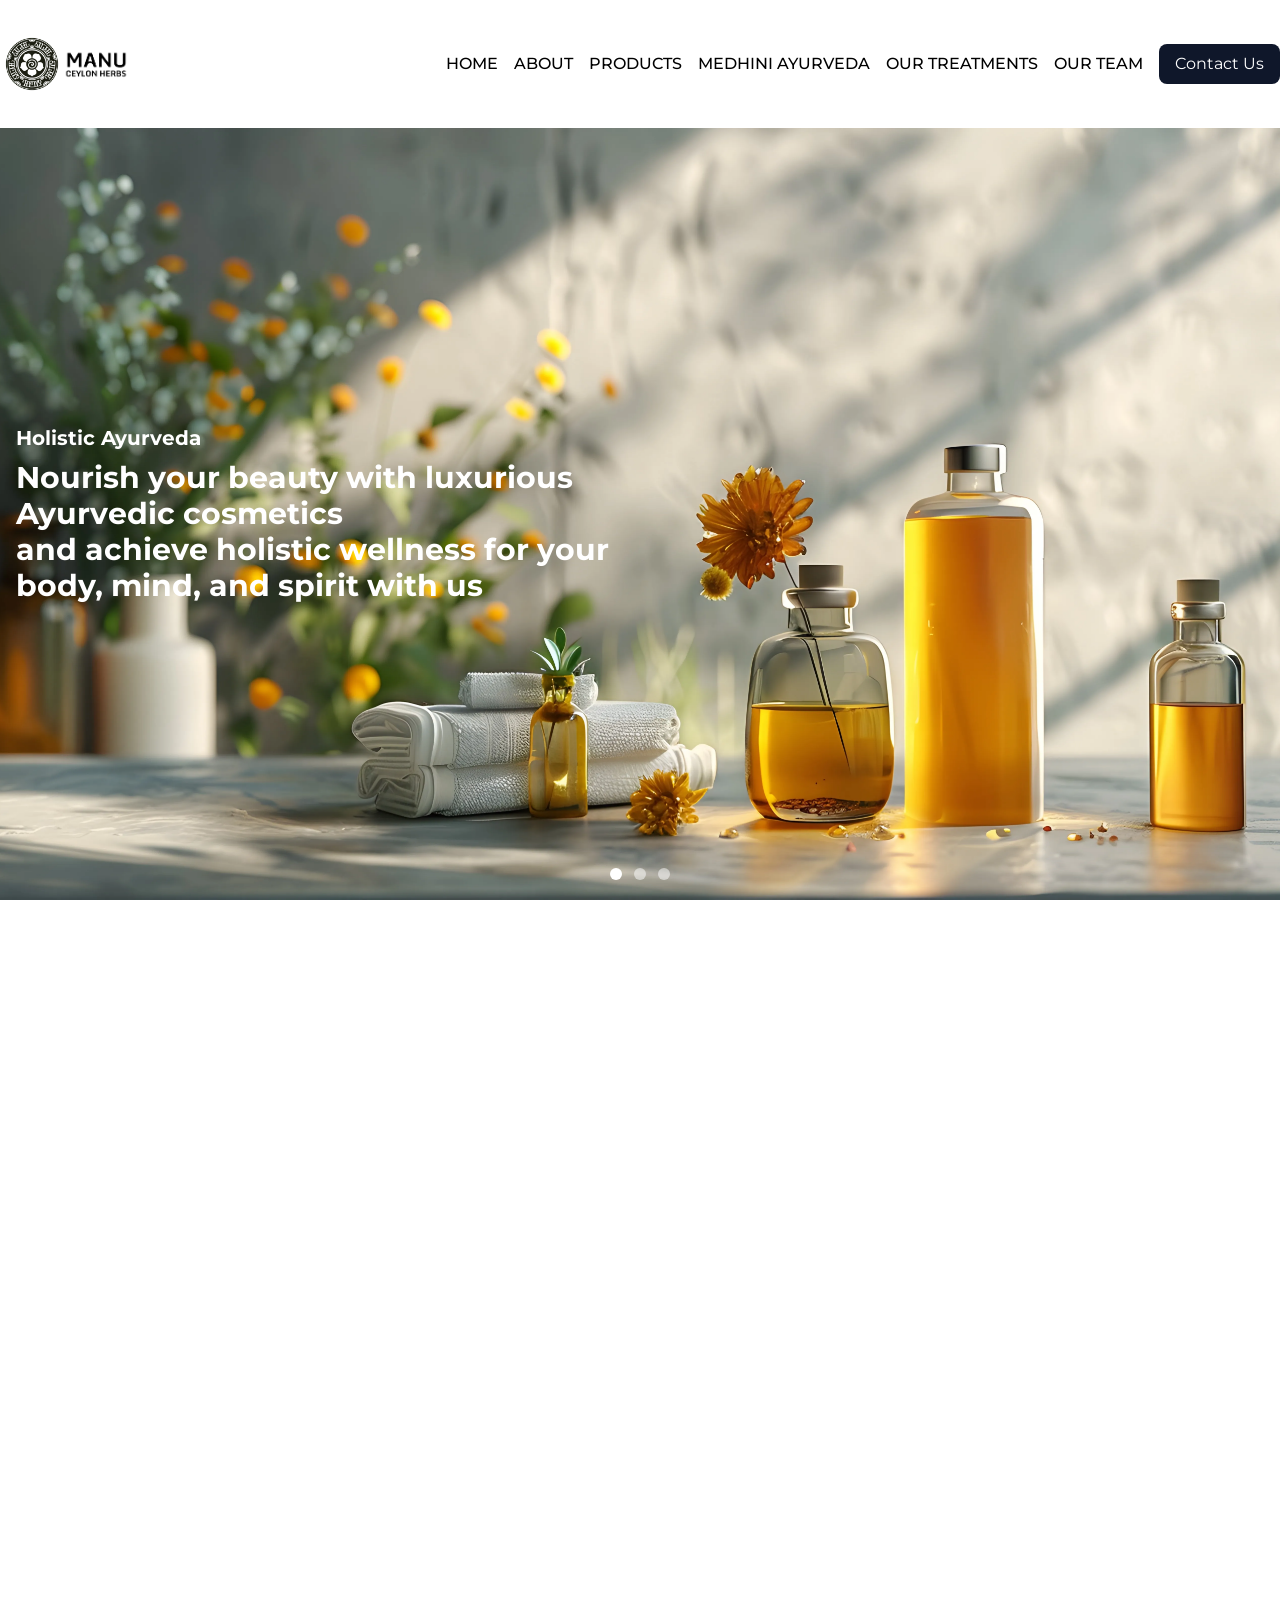
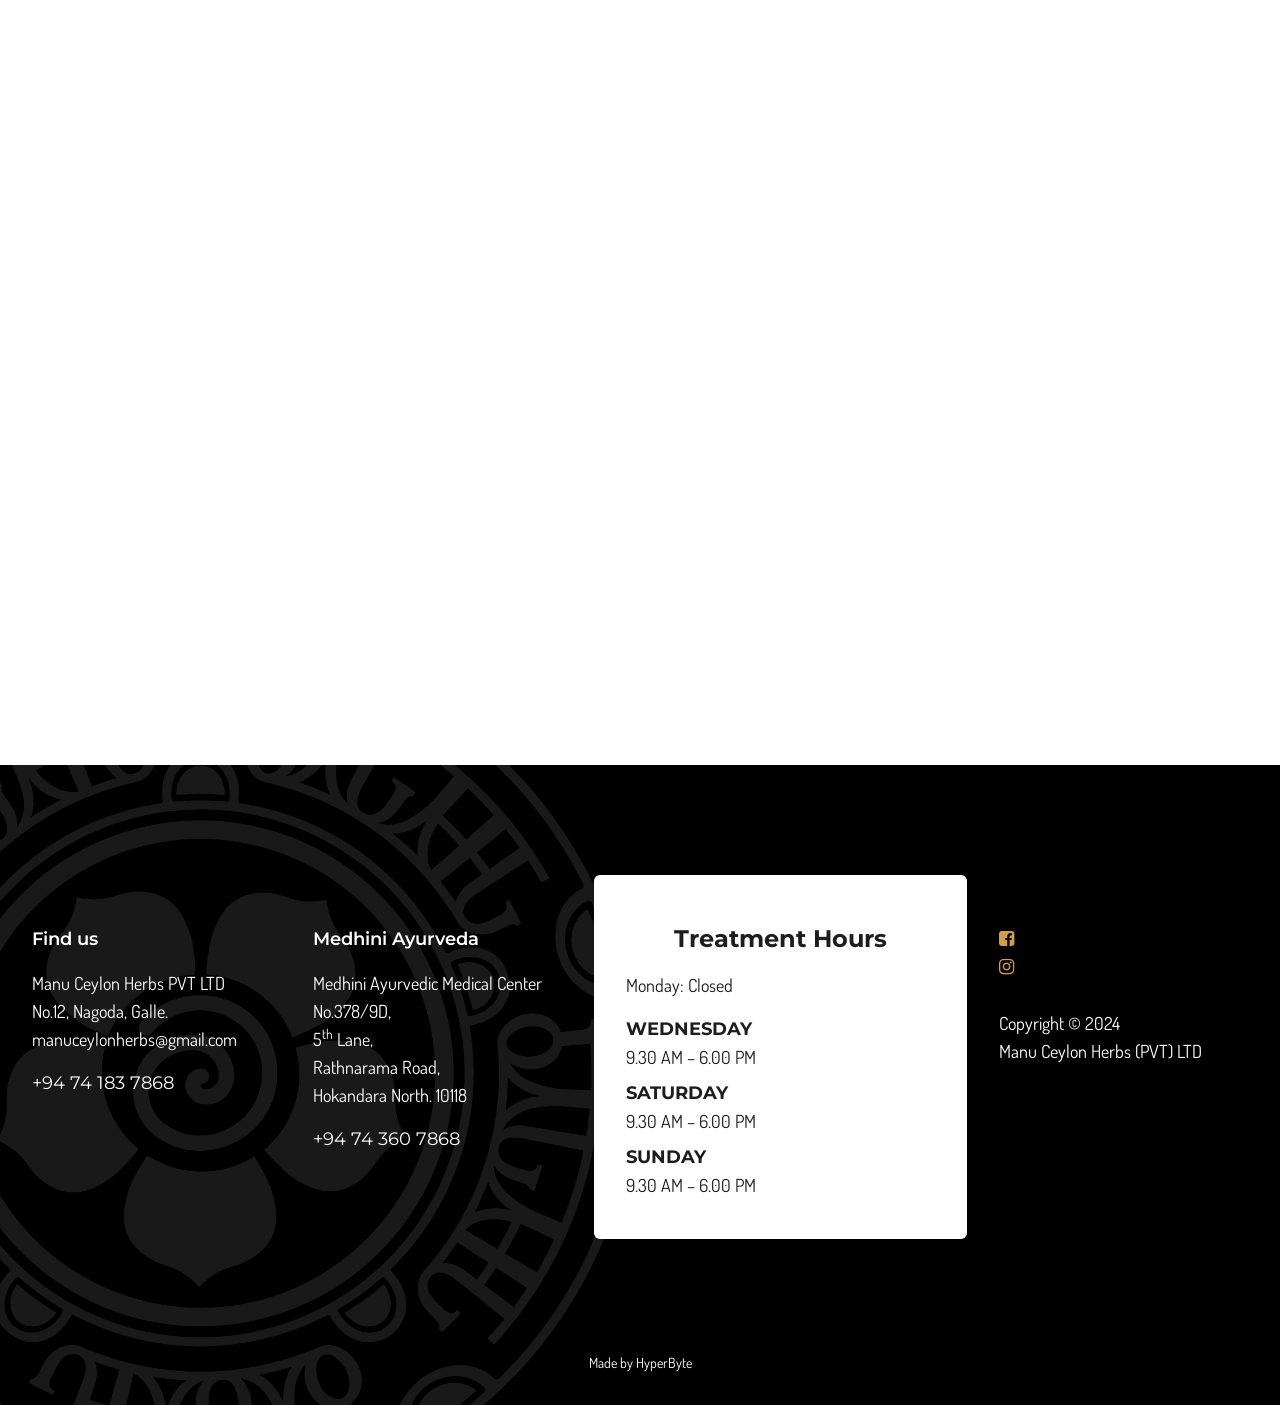
<file: index.html>
<!DOCTYPE html>

<html lang="en">

<head>
    <meta http-equiv="Content-Type" content="text/html; charset=UTF-8">
    <meta name="description"
        content="Explore the essence of Ayurveda with our range of natural ayurvedic cosmetics, designed to rejuvenate your skin and enhance your natural beauty with Manu Ceylon Herbs.">
    <meta name="viewport" content="width=device-width, initial-scale=1">
    <link rel="icon" type="image/webp" href="assets/images/logo.webp">
    <meta name="generator" content="Astro v4.11.5">
    <title>Manu Ceylon Herbs</title>
    <link rel="stylesheet" href="assets/css/styles.css">
    <script type="module" src="assets/js/main.js"></script>
    <link rel="preconnect" href="https://fonts.googleapis.com">
    <link rel="preconnect" href="https://fonts.gstatic.com" crossorigin>
    <link
        href="https://fonts.googleapis.com/css2?family=Dosis:wght@300;400;500;600;700;800&family=Monda:wght@400;700&family=Montserrat:ital,wght@0,300;0,400;0,500;0,600;0,700;0,800;1,400;1,600&family=Poppins:ital,wght@0,300;0,400;0,500;0,600;0,700;1,400&display=swap"
        rel="stylesheet">
    <link rel="stylesheet" href="https://cdnjs.cloudflare.com/ajax/libs/font-awesome/4.7.0/css/font-awesome.min.css">
    <meta name="facebook-domain-verification" content="yecb3gcrpr7wcm5a5ivomu01q7uuir" />
    <!-- Meta Pixel Code -->
    <script>
        !function (f, b, e, v, n, t, s) {
            if (f.fbq) return; n = f.fbq = function () {
                n.callMethod ?
                    n.callMethod.apply(n, arguments) : n.queue.push(arguments)
            };
            if (!f._fbq) f._fbq = n; n.push = n; n.loaded = !0; n.version = '2.0';
            n.queue = []; t = b.createElement(e); t.async = !0;
            t.src = v; s = b.getElementsByTagName(e)[0];
            s.parentNode.insertBefore(t, s)
        }(window, document, 'script',
            'https://connect.facebook.net/en_US/fbevents.js');
        fbq('init', '1114860894284648');
        fbq('track', 'PageView');
    </script>
    <noscript><img height="1" width="1" style="display:none"
            src="https://www.facebook.com/tr?id=1114860894284648&ev=PageView&noscript=1" /></noscript>
    <!-- End Meta Pixel Code -->
</head>

<body class="w-screen overflow-x-hidden" data-aos-easing="ease" data-aos-duration="400" data-aos-delay="0">
    <link rel="stylesheet" href="assets/css/animate.min.css"
        integrity="sha512-c42qTSw/wPZ3/5LBzD+Bw5f7bSF2oxou6wEb+I/lqeaKV5FDIfMvvRp772y4jcJLKuGUOpbJMdg/BTl50fJYAw=="
        crossorigin="anonymous" referrerpolicy="no-referrer">
    <header class="w-full flex flex-row lg:h-32 px-5 lg:px-0">
        <div class="container flex flex-row mx-auto py-4">
            <div class="flex flex-row my-auto"> <img src="assets/images/logo.webp" alt="logo" class="h-16 w-16 ml-auto "
                    width="456" height="456" loading="lazy" decoding="async"> <img src="assets/images/logo-text.webp"
                    alt="logo" class="w-16 object-contain" width="2322" height="1144" loading="lazy" decoding="async">
            </div> <a href="#"
                class="cursor-pointer my-auto transition-colors hover:text-red-400 duration-500 font-medium ml-auto mr-4 hidden lg:block">
                HOME </a> <a href="#about"
                class="cursor-pointer my-auto transition-colors hover:text-red-400 duration-500 font-medium mr-4 hidden lg:block">
                ABOUT </a> <a href="#products"
                class="cursor-pointer my-auto transition-colors hover:text-red-400 duration-500 font-medium mr-4 hidden lg:block">
                PRODUCTS </a> <a href="#story"
                class="cursor-pointer my-auto transition-colors hover:text-red-400 duration-500 font-medium mr-4 hidden lg:block">
                MEDHINI AYURVEDA </a> <a href="#services"
                class="cursor-pointer my-auto transition-colors hover:text-red-400 duration-500 font-medium mr-4 hidden lg:block">
                OUR TREATMENTS </a> <a href="#our-team"
                class="cursor-pointer my-auto transition-colors hover:text-red-400 duration-500 font-medium mr-4 hidden lg:block">
                OUR TEAM </a> <a href="#contact-us" class="my-auto"> <button
                    class="hidden lg:block rounded-lg transition-colors duration-500 bg-slate-900 text-white h-10 px-4">
                    Contact Us
                </button> </a> <label class="relative z-40 cursor-pointer px-3 py-6 ml-auto my-auto lg:hidden"
                for="mobile-menu"> <input class="peer hidden" type="checkbox" id="mobile-menu">
                <div
                    class="relative z-50 block h-[1px] w-7 bg-black bg-transparent content-[''] before:absolute before:top-[-0.35rem] before:z-50 before:block before:h-full before:w-full before:bg-black before:transition-all before:duration-200 before:ease-out before:content-[''] after:absolute after:right-0 after:bottom-[-0.35rem] after:block after:h-full after:w-full after:bg-black after:transition-all after:duration-200 after:ease-out after:content-[''] peer-checked:bg-transparent before:peer-checked:top-0 before:peer-checked:w-full before:peer-checked:rotate-45 before:peer-checked:transform after:peer-checked:bottom-0 after:peer-checked:w-full after:peer-checked:-rotate-45 after:peer-checked:transform">
                </div>
                <div class="fixed inset-0 z-40 hidden h-full w-full bg-black/50 backdrop-blur-sm peer-checked:block">
                    &nbsp;
                </div>
                <div
                    class="fixed top-0 right-0 z-40 h-full w-full translate-x-full overflow-y-auto overscroll-y-none transition duration-500 peer-checked:translate-x-0">
                    <div class="float-right min-h-full w-screen bg-white px-6 pt-12 shadow-2xl flex flex-col">
                        <ul class="w-full text-2xl mx-auto text-center my-auto gap-y-5 flex flex-col">
                            <li> <a href="#" class="mob-nav-link">HOME</a> </li>
                            <li> <a href="#about" class="mob-nav-link">ABOUT</a> </li>
                            <li> <a href="#products" class="mob-nav-link">PRODUCTS</a> </li>
                            <li> <a href="#story" class="mob-nav-link">MEDHINI AYURVEDA</a> </li>
                            <li> <a href="#services" class="mob-nav-link">OUR TREATMENTS</a> </li>
                            <li> <a href="#our-team" class="mob-nav-link">OUR TEAM</a> </li>
                            <li> <a href="#contact-us" class="mob-nav-link">CONTACT US</a> </li>
                        </ul>
                    </div>
                </div>
            </label>
        </div>
    </header>
    <div class="">
        <div id="default-carousel" class="relative w-full" data-carousel="slide" data-carousel-interval="4000">
            <!-- Carousel wrapper -->
            <div class="relative h-[calc(100vh-8rem)] overflow-hidden"> <!-- Item 1 -->
                <div class="duration-[1500ms] ease-in-out absolute inset-0 transition-transform transform z-20 translate-x-0 z-30"
                    data-carousel-item=""> <img src="assets/images/slider-3.webp"
                        class="absolute block w-full -translate-x-1/2 -translate-y-1/2 top-1/2 left-1/2 object-cover h-full"
                        alt="..." width="6144" height="3072" loading="lazy" decoding="async">
                    <div class="relative top-1/2 -translate-y-1/2 px-4 py-2 opacity-100">
                        <div class="container mx-auto">
                            <h3 class="md:text-xl text-white font-bold text-lx">
                                Holistic Ayurveda
                            </h3>
                            <h1 class="text-white font-bold text-xl md:text-3xl md:w-1/2 mt-2">
                                Nourish your beauty with luxurious Ayurvedic cosmetics
                                <br>
                                and achieve holistic wellness for your body, mind, and spirit
                                with us
                            </h1>
                        </div>
                    </div>
                </div> <!-- Item 2 -->
                <div class="duration-[1500ms] ease-in-out absolute inset-0 transition-transform transform z-10 translate-x-full z-20"
                    data-carousel-item=""> <img src="assets/images/slider-1.webp"
                        class="absolute block w-full -translate-x-1/2 -translate-y-1/2 top-1/2 left-1/2 object-cover h-full"
                        alt="..." width="5376" height="3584" loading="lazy" decoding="async">
                    <div class="relative top-1/2 -translate-y-1/2 px-4 py-2 opacity-100">
                        <div class="container mx-auto">
                            <h3 class="md:text-xl text-white font-bold text-lx">
                                Manu Ceylon Herbs
                            </h3>
                            <h1 class="text-white font-bold text-xl md:text-3xl md:w-1/2 mt-2">
                                Experience the Essence of Ceylon with Our Ayurvedic
                                Cosmetics
                            </h1>
                        </div>
                    </div>
                </div> <!-- Item 3 -->
                <div class="duration-[1500ms] ease-in-out absolute inset-0 transition-transform transform z-30 -translate-x-full z-10"
                    data-carousel-item=""> <img src="assets/images/slider-2.webp"
                        class="absolute block w-full -translate-x-1/2 -translate-y-1/2 top-1/2 left-1/2 object-cover h-full"
                        alt="..." width="2738" height="1826" loading="lazy" decoding="async">
                    <div class="relative top-1/2 -translate-y-1/2 px-4 py-2 opacity-100">
                        <div class="container mx-auto">
                            <h3 class="md:text-xl text-white font-bold text-lx">
                                Medhini Ayurveda
                            </h3>
                            <h1 class="text-white font-bold text-xl md:text-3xl md:w-1/2 mt-2">
                                Let Ayurveda Enhance Your Life!
                            </h1>
                        </div>
                    </div>
                </div>
            </div> <!-- Slider indicators -->
            <div class="absolute z-30 flex -translate-x-1/2 bottom-5 left-1/2 space-x-3 rtl:space-x-reverse"> <button
                    type="button" class="w-3 h-3 rounded-full bg-white dark:bg-gray-800" aria-current="true"
                    aria-label="Slide 1" data-carousel-slide-to="0"></button> <button type="button"
                    class="w-3 h-3 rounded-full bg-white/50 dark:bg-gray-800/50 hover:bg-white dark:hover:bg-gray-800"
                    aria-current="false" aria-label="Slide 2" data-carousel-slide-to="1"></button> <button type="button"
                    class="w-3 h-3 rounded-full bg-white/50 dark:bg-gray-800/50 hover:bg-white dark:hover:bg-gray-800"
                    aria-current="false" aria-label="Slide 3" data-carousel-slide-to="2"></button> </div>
            <!-- Slider controls -->
        </div>
        <div class="h-10"></div>
        <div class="h-20" id="about"></div> <!-- About Section -->
        <div class="w-full max-w-[1280px] mx-auto py-0 flex flex-col">
            <div class="container mx-auto flex flex-col-reverse md:flex-row h-full">
                <div class="flex flex-col w-full text-center md:text-left md:w-1/2 shrink-0 grow-0 my-auto px-5 md:px-0 aos-init"
                    data-aos="fade-up" data-aos-duration="1000">
                    <h4 class="font-semibold text-sm">Read our story</h4>
                    <h2 class="text-3xl mt-2"> <span class="font-monda font-bold">
                            Welcome to Manu Ceylon Herbs
                        </span> </h2>
                    <h2 class="text-3xl mt-2"> <span class="text-black font-poppins">
                            Your Gateway to Holistic Ayurveda
                        </span> </h2> <img src="assets/images/about.webp"
                        class="aspect-square object-contain mx-auto w-3/4 md:hidden" alt="about image" width="2516"
                        height="1604" loading="lazy" decoding="async">
                    <div class="text-lg mt-4 text-justify">
                        <p>
                            At Manu Ceylon Herbs, we are dedicated to bringing the
                            ancient wisdom of Ayurveda to each and every one of you.
                        </p>
                        <p>
                            Explore the essence of Ayurveda with our range of natural
                            ayurvedic cosmetics, designed to rejuvenate your skin and
                            enhance your natural beauty. In addition to our exquisite
                            skincare line, we invite you to experience the healing power
                            of Ayurvedic treatments at our "Medhini Ayurvedha" medical
                            center. This medical center offers comprehensive treatment
                            for various aliments including joint diseases, neurological
                            disorders, skin aliments and more. Rest assured that our
                            team consist of highly skilled qualified Ayurvedic doctors.
                            Stay connected with us as we introduce new services and
                            products, bringing you closer to the timeless wisdom of
                            Ayurveda with every step. Embark on a journey of
                            self-discovery and renewal with Manu Ceylon Herbs. Your
                            holistic wellness destination awaits.
                        </p>
                    </div>
                </div>
                <div class="w-2/5 ml-auto my-auto hidden md:block"> <img src="assets/images/about.webp"
                        class="w-full aspect-square object-contain aos-init" data-aos="fade-up" data-aos-duration="1000"
                        alt="about image" width="2516" height="1604" loading="lazy" decoding="async"> </div>
            </div>
        </div>
        <div class="h-20" id="products"></div> <!-- Product Section -->
        <div class="w-full max-w-[1280px] mx-auto py-10 flex flex-col aos-init" data-aos="fade-up"
            data-aos-duration="1000">
            <h4 class="font-semibold text-3xl mx-auto">Our Products</h4>
            <h2 class="mx-auto">Authentic Herbal Products</h2>
            <div class="mt-10 grid grid-cols-1 sm:grid-cols-2 lg:grid-cols-3 xl:grid-cols-4 gap-4 justify-between">
                <div
                    class="flex flex-col [&amp;:hover&gt;div&gt;#cloack]:!translate-y-0 [&amp;:hover&gt;div&gt;img]:!scale-125 [&amp;&gt;div&gt;img]:duration-700 [&amp;&gt;div&gt;img]:transition-transform basis-1/4">
                    <div
                        class="relative w-72 h-96 rounded-md border border-opacity-30 border-slate-400 overflow-hidden mx-auto">
                        <img src="assets/images/shampoo-and-conditioner.webp" slot="image" alt="product image"
                            class="h-full w-full object-cover scale-105" width="1800" height="2700" loading="lazy"
                            decoding="async">
                        <div class="absolute w-full h-full bg-black bg-opacity-80 translate-y-full top-0 left-0 duration-700 transition-transform flex flex-col p-10"
                            id="cloack">
                            <div class="mt-auto text-center text-slate-300 text-lg whitespace-pre-wrap">Cure Dandruff
                                and Reduce dryness</div>
                            <div class="flex flex-row gap-x-5 mx-auto mt-5 mb-auto"><a href="https://wa.me/94741837868"
                                    target="_blank"
                                    class="rounded-full bg-slate-50/20 h-10 w-10 text-center flex flex-row hover:bg-red-400"><svg
                                        stroke="currentColor" fill="currentColor" stroke-width="0" viewBox="0 0 448 512"
                                        class="mx-auto my-auto text-xl" height="1em" width="1em"
                                        xmlns="http://www.w3.org/2000/svg">
                                        <path
                                            d="M380.9 97.1C339 55.1 283.2 32 223.9 32c-122.4 0-222 99.6-222 222 0 39.1 10.2 77.3 29.6 111L0 480l117.7-30.9c32.4 17.7 68.9 27 106.1 27h.1c122.3 0 224.1-99.6 224.1-222 0-59.3-25.2-115-67.1-157zm-157 341.6c-33.2 0-65.7-8.9-94-25.7l-6.7-4-69.8 18.3L72 359.2l-4.4-7c-18.5-29.4-28.2-63.3-28.2-98.2 0-101.7 82.8-184.5 184.6-184.5 49.3 0 95.6 19.2 130.4 54.1 34.8 34.9 56.2 81.2 56.1 130.5 0 101.8-84.9 184.6-186.6 184.6zm101.2-138.2c-5.5-2.8-32.8-16.2-37.9-18-5.1-1.9-8.8-2.8-12.5 2.8-3.7 5.6-14.3 18-17.6 21.8-3.2 3.7-6.5 4.2-12 1.4-32.6-16.3-54-29.1-75.5-66-5.7-9.8 5.7-9.1 16.3-30.3 1.8-3.7.9-6.9-.5-9.7-1.4-2.8-12.5-30.1-17.1-41.2-4.5-10.8-9.1-9.3-12.5-9.5-3.2-.2-6.9-.2-10.6-.2-3.7 0-9.7 1.4-14.8 6.9-5.1 5.6-19.4 19-19.4 46.3 0 27.3 19.9 53.7 22.6 57.4 2.8 3.7 39.1 59.7 94.8 83.8 35.2 15.2 49 16.5 66.6 13.9 10.7-1.6 32.8-13.4 37.4-26.4 4.6-13 4.6-24.1 3.2-26.4-1.3-2.5-5-3.9-10.5-6.6z">
                                        </path>
                                    </svg></a><a href="https://www.facebook.com/ManuCeylonHerbs" target="_blank"
                                    class="rounded-full bg-slate-50/20 h-10 w-10 text-center flex flex-row hover:bg-red-400"><svg
                                        stroke="currentColor" fill="currentColor" stroke-width="0" viewBox="0 0 320 512"
                                        class="mx-auto my-auto text-xl" height="1em" width="1em"
                                        xmlns="http://www.w3.org/2000/svg">
                                        <path
                                            d="M279.14 288l14.22-92.66h-88.91v-60.13c0-25.35 12.42-50.06 52.24-50.06h40.42V6.26S260.43 0 225.36 0c-73.22 0-121.08 44.38-121.08 124.72v70.62H22.89V288h81.39v224h100.17V288z">
                                        </path>
                                    </svg></a></div>
                        </div>
                    </div>
                    <div class="text-center mt-4">
                        <div class="font-semibold text-lg">Shampoo &amp; Conditioner</div>
                        <div class="font-poppins text-sm text-gray-600">For all hair types</div>
                    </div>
                </div>
                <div
                    class="flex flex-col [&amp;:hover&gt;div&gt;#cloack]:!translate-y-0 [&amp;:hover&gt;div&gt;img]:!scale-125 [&amp;&gt;div&gt;img]:duration-700 [&amp;&gt;div&gt;img]:transition-transform basis-1/4">
                    <div
                        class="relative w-72 h-96 rounded-md border border-opacity-30 border-slate-400 overflow-hidden mx-auto">
                        <img src="assets/images/body-lotion.webp" slot="image" alt="product image"
                            class="h-full w-full object-cover scale-105" width="1800" height="2700" loading="lazy"
                            decoding="async">
                        <div class="absolute w-full h-full bg-black bg-opacity-80 translate-y-full top-0 left-0 duration-700 transition-transform flex flex-col p-10"
                            id="cloack">
                            <div class="mt-auto text-center text-slate-300 text-lg whitespace-pre-wrap">Enhance Skin
                                Radiance and Soothe Sunburned Skin</div>
                            <div class="flex flex-row gap-x-5 mx-auto mt-5 mb-auto"><a href="https://wa.me/94741837868"
                                    target="_blank"
                                    class="rounded-full bg-slate-50/20 h-10 w-10 text-center flex flex-row hover:bg-red-400"><svg
                                        stroke="currentColor" fill="currentColor" stroke-width="0" viewBox="0 0 448 512"
                                        class="mx-auto my-auto text-xl" height="1em" width="1em"
                                        xmlns="http://www.w3.org/2000/svg">
                                        <path
                                            d="M380.9 97.1C339 55.1 283.2 32 223.9 32c-122.4 0-222 99.6-222 222 0 39.1 10.2 77.3 29.6 111L0 480l117.7-30.9c32.4 17.7 68.9 27 106.1 27h.1c122.3 0 224.1-99.6 224.1-222 0-59.3-25.2-115-67.1-157zm-157 341.6c-33.2 0-65.7-8.9-94-25.7l-6.7-4-69.8 18.3L72 359.2l-4.4-7c-18.5-29.4-28.2-63.3-28.2-98.2 0-101.7 82.8-184.5 184.6-184.5 49.3 0 95.6 19.2 130.4 54.1 34.8 34.9 56.2 81.2 56.1 130.5 0 101.8-84.9 184.6-186.6 184.6zm101.2-138.2c-5.5-2.8-32.8-16.2-37.9-18-5.1-1.9-8.8-2.8-12.5 2.8-3.7 5.6-14.3 18-17.6 21.8-3.2 3.7-6.5 4.2-12 1.4-32.6-16.3-54-29.1-75.5-66-5.7-9.8 5.7-9.1 16.3-30.3 1.8-3.7.9-6.9-.5-9.7-1.4-2.8-12.5-30.1-17.1-41.2-4.5-10.8-9.1-9.3-12.5-9.5-3.2-.2-6.9-.2-10.6-.2-3.7 0-9.7 1.4-14.8 6.9-5.1 5.6-19.4 19-19.4 46.3 0 27.3 19.9 53.7 22.6 57.4 2.8 3.7 39.1 59.7 94.8 83.8 35.2 15.2 49 16.5 66.6 13.9 10.7-1.6 32.8-13.4 37.4-26.4 4.6-13 4.6-24.1 3.2-26.4-1.3-2.5-5-3.9-10.5-6.6z">
                                        </path>
                                    </svg></a><a href="https://www.facebook.com/ManuCeylonHerbs" target="_blank"
                                    class="rounded-full bg-slate-50/20 h-10 w-10 text-center flex flex-row hover:bg-red-400"><svg
                                        stroke="currentColor" fill="currentColor" stroke-width="0" viewBox="0 0 320 512"
                                        class="mx-auto my-auto text-xl" height="1em" width="1em"
                                        xmlns="http://www.w3.org/2000/svg">
                                        <path
                                            d="M279.14 288l14.22-92.66h-88.91v-60.13c0-25.35 12.42-50.06 52.24-50.06h40.42V6.26S260.43 0 225.36 0c-73.22 0-121.08 44.38-121.08 124.72v70.62H22.89V288h81.39v224h100.17V288z">
                                        </path>
                                    </svg></a></div>
                        </div>
                    </div>
                    <div class="text-center mt-4">
                        <div class="font-semibold text-lg">Body Lotion</div>
                        <div class="font-poppins text-sm text-gray-600">For Healthy and Glowing Skin</div>
                    </div>
                </div>
                <div
                    class="flex flex-col [&amp;:hover&gt;div&gt;#cloack]:!translate-y-0 [&amp;:hover&gt;div&gt;img]:!scale-125 [&amp;&gt;div&gt;img]:duration-700 [&amp;&gt;div&gt;img]:transition-transform basis-1/4">
                    <div
                        class="relative w-72 h-96 rounded-md border border-opacity-30 border-slate-400 overflow-hidden mx-auto">
                        <img src="assets/images/day-night-cream.webp" slot="image" alt="product image"
                            class="h-full w-full object-cover scale-105" width="1800" height="2700" loading="lazy"
                            decoding="async">
                        <div class="absolute w-full h-full bg-black bg-opacity-80 translate-y-full top-0 left-0 duration-700 transition-transform flex flex-col p-10"
                            id="cloack">
                            <div class="mt-auto text-center text-slate-300 text-lg whitespace-pre-wrap">Hydrates and
                                Nourishes Deeply</div>
                            <div class="flex flex-row gap-x-5 mx-auto mt-5 mb-auto"><a href="https://wa.me/94741837868"
                                    target="_blank"
                                    class="rounded-full bg-slate-50/20 h-10 w-10 text-center flex flex-row hover:bg-red-400"><svg
                                        stroke="currentColor" fill="currentColor" stroke-width="0" viewBox="0 0 448 512"
                                        class="mx-auto my-auto text-xl" height="1em" width="1em"
                                        xmlns="http://www.w3.org/2000/svg">
                                        <path
                                            d="M380.9 97.1C339 55.1 283.2 32 223.9 32c-122.4 0-222 99.6-222 222 0 39.1 10.2 77.3 29.6 111L0 480l117.7-30.9c32.4 17.7 68.9 27 106.1 27h.1c122.3 0 224.1-99.6 224.1-222 0-59.3-25.2-115-67.1-157zm-157 341.6c-33.2 0-65.7-8.9-94-25.7l-6.7-4-69.8 18.3L72 359.2l-4.4-7c-18.5-29.4-28.2-63.3-28.2-98.2 0-101.7 82.8-184.5 184.6-184.5 49.3 0 95.6 19.2 130.4 54.1 34.8 34.9 56.2 81.2 56.1 130.5 0 101.8-84.9 184.6-186.6 184.6zm101.2-138.2c-5.5-2.8-32.8-16.2-37.9-18-5.1-1.9-8.8-2.8-12.5 2.8-3.7 5.6-14.3 18-17.6 21.8-3.2 3.7-6.5 4.2-12 1.4-32.6-16.3-54-29.1-75.5-66-5.7-9.8 5.7-9.1 16.3-30.3 1.8-3.7.9-6.9-.5-9.7-1.4-2.8-12.5-30.1-17.1-41.2-4.5-10.8-9.1-9.3-12.5-9.5-3.2-.2-6.9-.2-10.6-.2-3.7 0-9.7 1.4-14.8 6.9-5.1 5.6-19.4 19-19.4 46.3 0 27.3 19.9 53.7 22.6 57.4 2.8 3.7 39.1 59.7 94.8 83.8 35.2 15.2 49 16.5 66.6 13.9 10.7-1.6 32.8-13.4 37.4-26.4 4.6-13 4.6-24.1 3.2-26.4-1.3-2.5-5-3.9-10.5-6.6z">
                                        </path>
                                    </svg></a><a href="https://www.facebook.com/ManuCeylonHerbs" target="_blank"
                                    class="rounded-full bg-slate-50/20 h-10 w-10 text-center flex flex-row hover:bg-red-400"><svg
                                        stroke="currentColor" fill="currentColor" stroke-width="0" viewBox="0 0 320 512"
                                        class="mx-auto my-auto text-xl" height="1em" width="1em"
                                        xmlns="http://www.w3.org/2000/svg">
                                        <path
                                            d="M279.14 288l14.22-92.66h-88.91v-60.13c0-25.35 12.42-50.06 52.24-50.06h40.42V6.26S260.43 0 225.36 0c-73.22 0-121.08 44.38-121.08 124.72v70.62H22.89V288h81.39v224h100.17V288z">
                                        </path>
                                    </svg></a></div>
                        </div>
                    </div>
                    <div class="text-center mt-4">
                        <div class="font-semibold text-lg">Day Cream &amp; Night Cream</div>
                        <div class="font-poppins text-sm text-gray-600">Luxurious Face Cream</div>
                    </div>
                </div>
                <div
                    class="flex flex-col [&amp;:hover&gt;div&gt;#cloack]:!translate-y-0 [&amp;:hover&gt;div&gt;img]:!scale-125 [&amp;&gt;div&gt;img]:duration-700 [&amp;&gt;div&gt;img]:transition-transform basis-1/4">
                    <div
                        class="relative w-72 h-96 rounded-md border border-opacity-30 border-slate-400 overflow-hidden mx-auto">
                        <img src="assets/images/lip-balm-scrub.webp" slot="image" alt="product image"
                            class="h-full w-full object-cover scale-105" width="1800" height="2700" loading="lazy"
                            decoding="async">
                        <div class="absolute w-full h-full bg-black bg-opacity-80 translate-y-full top-0 left-0 duration-700 transition-transform flex flex-col p-10"
                            id="cloack">
                            <div class="mt-auto text-center text-slate-300 text-lg whitespace-pre-wrap">Remove dryness
                                and darkness</div>
                            <div class="flex flex-row gap-x-5 mx-auto mt-5 mb-auto"><a href="https://wa.me/94741837868"
                                    target="_blank"
                                    class="rounded-full bg-slate-50/20 h-10 w-10 text-center flex flex-row hover:bg-red-400"><svg
                                        stroke="currentColor" fill="currentColor" stroke-width="0" viewBox="0 0 448 512"
                                        class="mx-auto my-auto text-xl" height="1em" width="1em"
                                        xmlns="http://www.w3.org/2000/svg">
                                        <path
                                            d="M380.9 97.1C339 55.1 283.2 32 223.9 32c-122.4 0-222 99.6-222 222 0 39.1 10.2 77.3 29.6 111L0 480l117.7-30.9c32.4 17.7 68.9 27 106.1 27h.1c122.3 0 224.1-99.6 224.1-222 0-59.3-25.2-115-67.1-157zm-157 341.6c-33.2 0-65.7-8.9-94-25.7l-6.7-4-69.8 18.3L72 359.2l-4.4-7c-18.5-29.4-28.2-63.3-28.2-98.2 0-101.7 82.8-184.5 184.6-184.5 49.3 0 95.6 19.2 130.4 54.1 34.8 34.9 56.2 81.2 56.1 130.5 0 101.8-84.9 184.6-186.6 184.6zm101.2-138.2c-5.5-2.8-32.8-16.2-37.9-18-5.1-1.9-8.8-2.8-12.5 2.8-3.7 5.6-14.3 18-17.6 21.8-3.2 3.7-6.5 4.2-12 1.4-32.6-16.3-54-29.1-75.5-66-5.7-9.8 5.7-9.1 16.3-30.3 1.8-3.7.9-6.9-.5-9.7-1.4-2.8-12.5-30.1-17.1-41.2-4.5-10.8-9.1-9.3-12.5-9.5-3.2-.2-6.9-.2-10.6-.2-3.7 0-9.7 1.4-14.8 6.9-5.1 5.6-19.4 19-19.4 46.3 0 27.3 19.9 53.7 22.6 57.4 2.8 3.7 39.1 59.7 94.8 83.8 35.2 15.2 49 16.5 66.6 13.9 10.7-1.6 32.8-13.4 37.4-26.4 4.6-13 4.6-24.1 3.2-26.4-1.3-2.5-5-3.9-10.5-6.6z">
                                        </path>
                                    </svg></a><a href="https://www.facebook.com/ManuCeylonHerbs" target="_blank"
                                    class="rounded-full bg-slate-50/20 h-10 w-10 text-center flex flex-row hover:bg-red-400"><svg
                                        stroke="currentColor" fill="currentColor" stroke-width="0" viewBox="0 0 320 512"
                                        class="mx-auto my-auto text-xl" height="1em" width="1em"
                                        xmlns="http://www.w3.org/2000/svg">
                                        <path
                                            d="M279.14 288l14.22-92.66h-88.91v-60.13c0-25.35 12.42-50.06 52.24-50.06h40.42V6.26S260.43 0 225.36 0c-73.22 0-121.08 44.38-121.08 124.72v70.62H22.89V288h81.39v224h100.17V288z">
                                        </path>
                                    </svg></a></div>
                        </div>
                    </div>
                    <div class="text-center mt-4">
                        <div class="font-semibold text-lg">Lip Balm &amp; Lip Scrub</div>
                        <div class="font-poppins text-sm text-gray-600">Herbal Secret for Pinky Lips</div>
                    </div>
                </div>
                <div
                    class="flex flex-col [&amp;:hover&gt;div&gt;#cloack]:!translate-y-0 [&amp;:hover&gt;div&gt;img]:!scale-125 [&amp;&gt;div&gt;img]:duration-700 [&amp;&gt;div&gt;img]:transition-transform basis-1/4">
                    <div
                        class="relative w-72 h-96 rounded-md border border-opacity-30 border-slate-400 overflow-hidden mx-auto">
                        <img src="assets/images/beard-oil.webp" slot="image" alt="product image"
                            class="h-full w-full object-cover scale-105" width="1800" height="2700" loading="lazy"
                            decoding="async">
                        <div class="absolute w-full h-full bg-black bg-opacity-80 translate-y-full top-0 left-0 duration-700 transition-transform flex flex-col p-10"
                            id="cloack">
                            <div class="mt-auto text-center text-slate-300 text-lg whitespace-pre-wrap">Improve beard
                                Growth and reduce pre-mature greying</div>
                            <div class="flex flex-row gap-x-5 mx-auto mt-5 mb-auto"><a href="https://wa.me/94741837868"
                                    target="_blank"
                                    class="rounded-full bg-slate-50/20 h-10 w-10 text-center flex flex-row hover:bg-red-400"><svg
                                        stroke="currentColor" fill="currentColor" stroke-width="0" viewBox="0 0 448 512"
                                        class="mx-auto my-auto text-xl" height="1em" width="1em"
                                        xmlns="http://www.w3.org/2000/svg">
                                        <path
                                            d="M380.9 97.1C339 55.1 283.2 32 223.9 32c-122.4 0-222 99.6-222 222 0 39.1 10.2 77.3 29.6 111L0 480l117.7-30.9c32.4 17.7 68.9 27 106.1 27h.1c122.3 0 224.1-99.6 224.1-222 0-59.3-25.2-115-67.1-157zm-157 341.6c-33.2 0-65.7-8.9-94-25.7l-6.7-4-69.8 18.3L72 359.2l-4.4-7c-18.5-29.4-28.2-63.3-28.2-98.2 0-101.7 82.8-184.5 184.6-184.5 49.3 0 95.6 19.2 130.4 54.1 34.8 34.9 56.2 81.2 56.1 130.5 0 101.8-84.9 184.6-186.6 184.6zm101.2-138.2c-5.5-2.8-32.8-16.2-37.9-18-5.1-1.9-8.8-2.8-12.5 2.8-3.7 5.6-14.3 18-17.6 21.8-3.2 3.7-6.5 4.2-12 1.4-32.6-16.3-54-29.1-75.5-66-5.7-9.8 5.7-9.1 16.3-30.3 1.8-3.7.9-6.9-.5-9.7-1.4-2.8-12.5-30.1-17.1-41.2-4.5-10.8-9.1-9.3-12.5-9.5-3.2-.2-6.9-.2-10.6-.2-3.7 0-9.7 1.4-14.8 6.9-5.1 5.6-19.4 19-19.4 46.3 0 27.3 19.9 53.7 22.6 57.4 2.8 3.7 39.1 59.7 94.8 83.8 35.2 15.2 49 16.5 66.6 13.9 10.7-1.6 32.8-13.4 37.4-26.4 4.6-13 4.6-24.1 3.2-26.4-1.3-2.5-5-3.9-10.5-6.6z">
                                        </path>
                                    </svg></a><a href="https://www.facebook.com/ManuCeylonHerbs" target="_blank"
                                    class="rounded-full bg-slate-50/20 h-10 w-10 text-center flex flex-row hover:bg-red-400"><svg
                                        stroke="currentColor" fill="currentColor" stroke-width="0" viewBox="0 0 320 512"
                                        class="mx-auto my-auto text-xl" height="1em" width="1em"
                                        xmlns="http://www.w3.org/2000/svg">
                                        <path
                                            d="M279.14 288l14.22-92.66h-88.91v-60.13c0-25.35 12.42-50.06 52.24-50.06h40.42V6.26S260.43 0 225.36 0c-73.22 0-121.08 44.38-121.08 124.72v70.62H22.89V288h81.39v224h100.17V288z">
                                        </path>
                                    </svg></a></div>
                        </div>
                    </div>
                    <div class="text-center mt-4">
                        <div class="font-semibold text-lg">Beard Oil</div>
                        <div class="font-poppins text-sm text-gray-600">Enhance your beard journey</div>
                    </div>
                </div>
                <div
                    class="flex flex-col [&amp;:hover&gt;div&gt;#cloack]:!translate-y-0 [&amp;:hover&gt;div&gt;img]:!scale-125 [&amp;&gt;div&gt;img]:duration-700 [&amp;&gt;div&gt;img]:transition-transform basis-1/4">
                    <div
                        class="relative w-72 h-96 rounded-md border border-opacity-30 border-slate-400 overflow-hidden mx-auto">
                        <img src="assets/images/hair-oil.webp" slot="image" alt="product image"
                            class="h-full w-full object-cover scale-105" width="1800" height="2700" loading="lazy"
                            decoding="async">
                        <div class="absolute w-full h-full bg-black bg-opacity-80 translate-y-full top-0 left-0 duration-700 transition-transform flex flex-col p-10"
                            id="cloack">
                            <div class="mt-auto text-center text-slate-300 text-lg whitespace-pre-wrap">Improve Hair
                                Growth Reduce Hair Fall, Dandruff pre-mature hair greying.</div>
                            <div class="flex flex-row gap-x-5 mx-auto mt-5 mb-auto"><a href="https://wa.me/94741837868"
                                    target="_blank"
                                    class="rounded-full bg-slate-50/20 h-10 w-10 text-center flex flex-row hover:bg-red-400"><svg
                                        stroke="currentColor" fill="currentColor" stroke-width="0" viewBox="0 0 448 512"
                                        class="mx-auto my-auto text-xl" height="1em" width="1em"
                                        xmlns="http://www.w3.org/2000/svg">
                                        <path
                                            d="M380.9 97.1C339 55.1 283.2 32 223.9 32c-122.4 0-222 99.6-222 222 0 39.1 10.2 77.3 29.6 111L0 480l117.7-30.9c32.4 17.7 68.9 27 106.1 27h.1c122.3 0 224.1-99.6 224.1-222 0-59.3-25.2-115-67.1-157zm-157 341.6c-33.2 0-65.7-8.9-94-25.7l-6.7-4-69.8 18.3L72 359.2l-4.4-7c-18.5-29.4-28.2-63.3-28.2-98.2 0-101.7 82.8-184.5 184.6-184.5 49.3 0 95.6 19.2 130.4 54.1 34.8 34.9 56.2 81.2 56.1 130.5 0 101.8-84.9 184.6-186.6 184.6zm101.2-138.2c-5.5-2.8-32.8-16.2-37.9-18-5.1-1.9-8.8-2.8-12.5 2.8-3.7 5.6-14.3 18-17.6 21.8-3.2 3.7-6.5 4.2-12 1.4-32.6-16.3-54-29.1-75.5-66-5.7-9.8 5.7-9.1 16.3-30.3 1.8-3.7.9-6.9-.5-9.7-1.4-2.8-12.5-30.1-17.1-41.2-4.5-10.8-9.1-9.3-12.5-9.5-3.2-.2-6.9-.2-10.6-.2-3.7 0-9.7 1.4-14.8 6.9-5.1 5.6-19.4 19-19.4 46.3 0 27.3 19.9 53.7 22.6 57.4 2.8 3.7 39.1 59.7 94.8 83.8 35.2 15.2 49 16.5 66.6 13.9 10.7-1.6 32.8-13.4 37.4-26.4 4.6-13 4.6-24.1 3.2-26.4-1.3-2.5-5-3.9-10.5-6.6z">
                                        </path>
                                    </svg></a><a href="https://www.facebook.com/ManuCeylonHerbs" target="_blank"
                                    class="rounded-full bg-slate-50/20 h-10 w-10 text-center flex flex-row hover:bg-red-400"><svg
                                        stroke="currentColor" fill="currentColor" stroke-width="0" viewBox="0 0 320 512"
                                        class="mx-auto my-auto text-xl" height="1em" width="1em"
                                        xmlns="http://www.w3.org/2000/svg">
                                        <path
                                            d="M279.14 288l14.22-92.66h-88.91v-60.13c0-25.35 12.42-50.06 52.24-50.06h40.42V6.26S260.43 0 225.36 0c-73.22 0-121.08 44.38-121.08 124.72v70.62H22.89V288h81.39v224h100.17V288z">
                                        </path>
                                    </svg></a></div>
                        </div>
                    </div>
                    <div class="text-center mt-4">
                        <div class="font-semibold text-lg">Murdhini Hair Oil</div>
                        <div class="font-poppins text-sm text-gray-600">Natural Oil Enriched with 43+ Herbs
                        </div>
                    </div>
                </div>
                <div
                    class="flex flex-col [&amp;:hover&gt;div&gt;#cloack]:!translate-y-0 [&amp;:hover&gt;div&gt;img]:!scale-125 [&amp;&gt;div&gt;img]:duration-700 [&amp;&gt;div&gt;img]:transition-transform basis-1/4">
                    <div
                        class="relative w-72 h-96 rounded-md border border-opacity-30 border-slate-400 overflow-hidden mx-auto">
                        <img src="assets/images/soap.webp" slot="image" alt="product image"
                            class="h-full w-full object-cover scale-105" width="1800" height="2700" loading="lazy"
                            decoding="async">
                        <div class="absolute w-full h-full bg-black bg-opacity-80 translate-y-full top-0 left-0 duration-700 transition-transform flex flex-col p-10"
                            id="cloack">
                            <div class="mt-auto text-center text-slate-300 text-lg whitespace-pre-wrap">- Neem Soap
                                - Cure Acne Ubtan Soap
                                - Remove under Arm Darkness
                                - Saffron Soap
                                - Remove Skin Dryness Charcoal Soap
                                - Skin Cleanser</div>
                            <div class="flex flex-row gap-x-5 mx-auto mt-5 mb-auto"><a href="https://wa.me/94741837868"
                                    target="_blank"
                                    class="rounded-full bg-slate-50/20 h-10 w-10 text-center flex flex-row hover:bg-red-400"><svg
                                        stroke="currentColor" fill="currentColor" stroke-width="0" viewBox="0 0 448 512"
                                        class="mx-auto my-auto text-xl" height="1em" width="1em"
                                        xmlns="http://www.w3.org/2000/svg">
                                        <path
                                            d="M380.9 97.1C339 55.1 283.2 32 223.9 32c-122.4 0-222 99.6-222 222 0 39.1 10.2 77.3 29.6 111L0 480l117.7-30.9c32.4 17.7 68.9 27 106.1 27h.1c122.3 0 224.1-99.6 224.1-222 0-59.3-25.2-115-67.1-157zm-157 341.6c-33.2 0-65.7-8.9-94-25.7l-6.7-4-69.8 18.3L72 359.2l-4.4-7c-18.5-29.4-28.2-63.3-28.2-98.2 0-101.7 82.8-184.5 184.6-184.5 49.3 0 95.6 19.2 130.4 54.1 34.8 34.9 56.2 81.2 56.1 130.5 0 101.8-84.9 184.6-186.6 184.6zm101.2-138.2c-5.5-2.8-32.8-16.2-37.9-18-5.1-1.9-8.8-2.8-12.5 2.8-3.7 5.6-14.3 18-17.6 21.8-3.2 3.7-6.5 4.2-12 1.4-32.6-16.3-54-29.1-75.5-66-5.7-9.8 5.7-9.1 16.3-30.3 1.8-3.7.9-6.9-.5-9.7-1.4-2.8-12.5-30.1-17.1-41.2-4.5-10.8-9.1-9.3-12.5-9.5-3.2-.2-6.9-.2-10.6-.2-3.7 0-9.7 1.4-14.8 6.9-5.1 5.6-19.4 19-19.4 46.3 0 27.3 19.9 53.7 22.6 57.4 2.8 3.7 39.1 59.7 94.8 83.8 35.2 15.2 49 16.5 66.6 13.9 10.7-1.6 32.8-13.4 37.4-26.4 4.6-13 4.6-24.1 3.2-26.4-1.3-2.5-5-3.9-10.5-6.6z">
                                        </path>
                                    </svg></a><a href="https://www.facebook.com/ManuCeylonHerbs" target="_blank"
                                    class="rounded-full bg-slate-50/20 h-10 w-10 text-center flex flex-row hover:bg-red-400"><svg
                                        stroke="currentColor" fill="currentColor" stroke-width="0" viewBox="0 0 320 512"
                                        class="mx-auto my-auto text-xl" height="1em" width="1em"
                                        xmlns="http://www.w3.org/2000/svg">
                                        <path
                                            d="M279.14 288l14.22-92.66h-88.91v-60.13c0-25.35 12.42-50.06 52.24-50.06h40.42V6.26S260.43 0 225.36 0c-73.22 0-121.08 44.38-121.08 124.72v70.62H22.89V288h81.39v224h100.17V288z">
                                        </path>
                                    </svg></a></div>
                        </div>
                    </div>
                    <div class="text-center mt-4">
                        <div class="font-semibold text-lg">Herbal Soap</div>
                        <div class="font-poppins text-sm text-gray-600">Nourish your skin naturally</div>
                    </div>
                </div>
                <div
                    class="flex flex-col [&amp;:hover&gt;div&gt;#cloack]:!translate-y-0 [&amp;:hover&gt;div&gt;img]:!scale-125 [&amp;&gt;div&gt;img]:duration-700 [&amp;&gt;div&gt;img]:transition-transform basis-1/4">
                    <div
                        class="relative w-72 h-96 rounded-md border border-opacity-30 border-slate-400 overflow-hidden mx-auto">
                        <img src="assets/images/pimple-cream.webp" slot="image" alt="product image"
                            class="h-full w-full object-cover scale-105" width="1800" height="2700" loading="lazy"
                            decoding="async">
                        <div class="absolute w-full h-full bg-black bg-opacity-80 translate-y-full top-0 left-0 duration-700 transition-transform flex flex-col p-10"
                            id="cloack">
                            <div class="mt-auto text-center text-slate-300 text-lg whitespace-pre-wrap">Cure acne and
                                control skin oiliness</div>
                            <div class="flex flex-row gap-x-5 mx-auto mt-5 mb-auto"><a href="https://wa.me/94741837868"
                                    target="_blank"
                                    class="rounded-full bg-slate-50/20 h-10 w-10 text-center flex flex-row hover:bg-red-400"><svg
                                        stroke="currentColor" fill="currentColor" stroke-width="0" viewBox="0 0 448 512"
                                        class="mx-auto my-auto text-xl" height="1em" width="1em"
                                        xmlns="http://www.w3.org/2000/svg">
                                        <path
                                            d="M380.9 97.1C339 55.1 283.2 32 223.9 32c-122.4 0-222 99.6-222 222 0 39.1 10.2 77.3 29.6 111L0 480l117.7-30.9c32.4 17.7 68.9 27 106.1 27h.1c122.3 0 224.1-99.6 224.1-222 0-59.3-25.2-115-67.1-157zm-157 341.6c-33.2 0-65.7-8.9-94-25.7l-6.7-4-69.8 18.3L72 359.2l-4.4-7c-18.5-29.4-28.2-63.3-28.2-98.2 0-101.7 82.8-184.5 184.6-184.5 49.3 0 95.6 19.2 130.4 54.1 34.8 34.9 56.2 81.2 56.1 130.5 0 101.8-84.9 184.6-186.6 184.6zm101.2-138.2c-5.5-2.8-32.8-16.2-37.9-18-5.1-1.9-8.8-2.8-12.5 2.8-3.7 5.6-14.3 18-17.6 21.8-3.2 3.7-6.5 4.2-12 1.4-32.6-16.3-54-29.1-75.5-66-5.7-9.8 5.7-9.1 16.3-30.3 1.8-3.7.9-6.9-.5-9.7-1.4-2.8-12.5-30.1-17.1-41.2-4.5-10.8-9.1-9.3-12.5-9.5-3.2-.2-6.9-.2-10.6-.2-3.7 0-9.7 1.4-14.8 6.9-5.1 5.6-19.4 19-19.4 46.3 0 27.3 19.9 53.7 22.6 57.4 2.8 3.7 39.1 59.7 94.8 83.8 35.2 15.2 49 16.5 66.6 13.9 10.7-1.6 32.8-13.4 37.4-26.4 4.6-13 4.6-24.1 3.2-26.4-1.3-2.5-5-3.9-10.5-6.6z">
                                        </path>
                                    </svg></a><a href="https://www.facebook.com/ManuCeylonHerbs" target="_blank"
                                    class="rounded-full bg-slate-50/20 h-10 w-10 text-center flex flex-row hover:bg-red-400"><svg
                                        stroke="currentColor" fill="currentColor" stroke-width="0" viewBox="0 0 320 512"
                                        class="mx-auto my-auto text-xl" height="1em" width="1em"
                                        xmlns="http://www.w3.org/2000/svg">
                                        <path
                                            d="M279.14 288l14.22-92.66h-88.91v-60.13c0-25.35 12.42-50.06 52.24-50.06h40.42V6.26S260.43 0 225.36 0c-73.22 0-121.08 44.38-121.08 124.72v70.62H22.89V288h81.39v224h100.17V288z">
                                        </path>
                                    </svg></a></div>
                        </div>
                    </div>
                    <div class="text-center mt-4">
                        <div class="font-semibold text-lg">Pimple Cream</div>
                        <div class="font-poppins text-sm text-gray-600">For Acne-Prone Skin</div>
                    </div>
                </div>
            </div>
        </div>
        <div class="h-20" id="story"></div> <!-- Story Section -->
        <div class="w-full max-w-[1280px] mx-auto py-10 flex flex-col aos-init" data-aos="fade-up"
            data-aos-duration="1000">
            <div class="container mx-auto flex flex-row h-full">
                <div
                    class="flex flex-col w-full text-center md:text-left md:w-1/2 shrink-0 grow-0 my-auto px-5 md:px-0">
                    <h4 class="font-semibold text-sm">Read our story</h4>
                    <h2 class="text-3xl mt-2"> <span class="font-monda font-bold"> Story of Medhini </span> </h2> <img
                        src="assets/images/story.webp"
                        class="aspect-square object-contain mx-auto w-3/4 md:hidden my-8 aos-init aos-animate"
                        data-aos="fade-up" data-aos-duration="1000" alt="about image" width="5708" height="10416"
                        loading="lazy" decoding="async">
                    <div class="text-lg mt-4 text-justify">
                        <p>
                            At Manu Ceylon Herbs, we are dedicated to bringing the
                            ancient wisdom of Ayurveda to each and every one of you.
                        </p>
                        <p>
                            Medhini Ayurvedha, an ayurvedic Medical Center and we offers
                            comprehensive treatment for various ailments including joint
                            diseases, neurological disorders, eye conditions, skin
                            ailments, and more. Rest assured that our team consists of
                            highly skilled Ayurvedic doctors who hold graduate degrees.
                            In addition to medical treatments, we also provide beauty
                            treatments and Chinese acupuncture services at this
                            location.
                        </p>
                    </div>
                </div>
                <div class="ml-auto my-auto hidden md:block"> <img src="assets/images/story-mobile.webp"
                        class="w-full object-contain aos-init" data-aos="fade-up" data-aos-duration="1000"
                        alt="about image" width="300" height="548" loading="lazy" decoding="async"> </div>
            </div>
        </div>
        <div class="h-20" id="services"></div> <!-- Services -->
        <div class="w-full max-w-[1280px] mx-auto py-10 flex flex-col text-center md:text-left px-5 md:px-0 aos-init"
            data-aos="fade-up" data-aos-duration="1000">
            <h4 class="font-semibold text-3xl mx-auto">
                Get treatments from qualified Ayurvedic doctors
            </h4>
            <h2 class="mx-auto">Let Ayurveda Enhance Your Life!</h2>
            <div class="grid grid-cols-1 sm:grid-cols-2 md:grid-cols-3 gap-4 mx-auto mt-10">
                <div
                    class="md:w-96 md:h-60 rounded-md relative overflow-hidden [&amp;:hover&gt;img]:!scale-125 [&amp;&gt;img]:duration-700 [&amp;&gt;img]:transition-transform [&amp;:hover&gt;#cloack]:!translate-y-0 mx-auto">
                    <img src="assets/images/treatment-joint.webp" alt="service" class="w-full h-full object-cover"
                        width="1000" height="662" loading="lazy" decoding="async">
                    <div class="absolute w-full h-full bg-gradient-to-b from-transparent to-black/80 md:translate-y-full top-0 left-0 duration-700 transition-transform flex flex-col p-10"
                        id="cloack">
                        <div class="font-bold mt-auto text-center text-white text-lg"> කැඩුම් බිඳුම් </div>
                        <div class="text-slate-300 font-light text-sm text-center mt-5"> Treatments for Joint Diseases
                        </div>
                    </div>
                </div>
                <div
                    class="md:w-96 md:h-60 rounded-md relative overflow-hidden [&amp;:hover&gt;img]:!scale-125 [&amp;&gt;img]:duration-700 [&amp;&gt;img]:transition-transform [&amp;:hover&gt;#cloack]:!translate-y-0 mx-auto">
                    <img src="assets/images/treatment-gynecology.webp" alt="service" class="w-full h-full object-cover"
                        width="1000" height="667" loading="lazy" decoding="async">
                    <div class="absolute w-full h-full bg-gradient-to-b from-transparent to-black/80 md:translate-y-full top-0 left-0 duration-700 transition-transform flex flex-col p-10"
                        id="cloack">
                        <div class="font-bold mt-auto text-center text-white text-lg"> ස්ත්‍රී රෝග සහ ළමා රෝග </div>
                        <div class="text-slate-300 font-light text-sm text-center mt-5"> Gynecology and Pediatrics
                            Treatments </div>
                    </div>
                </div>
                <div
                    class="md:w-96 md:h-60 rounded-md relative overflow-hidden [&amp;:hover&gt;img]:!scale-125 [&amp;&gt;img]:duration-700 [&amp;&gt;img]:transition-transform [&amp;:hover&gt;#cloack]:!translate-y-0 mx-auto">
                    <img src="assets/images/treatment-ncds.webp" alt="service" class="w-full h-full object-cover"
                        width="1000" height="527" loading="lazy" decoding="async">
                    <div class="absolute w-full h-full bg-gradient-to-b from-transparent to-black/80 md:translate-y-full top-0 left-0 duration-700 transition-transform flex flex-col p-10"
                        id="cloack">
                        <div class="font-bold mt-auto text-center text-white text-lg"> දියවැඩියාව, කොලෙස්ටරෝල්, අධි
                            රුධිර පීඩනය ඇතුළු බෝ නොවන රෝග </div>
                        <div class="text-slate-300 font-light text-sm text-center mt-5"> Treatments for Diabetes,
                            Cholesterol, Hypertension and other NCDs </div>
                    </div>
                </div>
                <div
                    class="md:w-96 md:h-60 rounded-md relative overflow-hidden [&amp;:hover&gt;img]:!scale-125 [&amp;&gt;img]:duration-700 [&amp;&gt;img]:transition-transform [&amp;:hover&gt;#cloack]:!translate-y-0 mx-auto">
                    <img src="assets/images/treatment-hemorrhoids.webp" alt="service" class="w-full h-full object-cover"
                        width="1000" height="864" loading="lazy" decoding="async">
                    <div class="absolute w-full h-full bg-gradient-to-b from-transparent to-black/80 md:translate-y-full top-0 left-0 duration-700 transition-transform flex flex-col p-10"
                        id="cloack">
                        <div class="font-bold mt-auto text-center text-white text-lg"> අර්ශස්, භගන්දරා ඇතුළු සියලු ගුද
                            රෝග </div>
                        <div class="text-slate-300 font-light text-sm text-center mt-5"> Treatments for Hemorrhoids
                        </div>
                    </div>
                </div>
                <div
                    class="md:w-96 md:h-60 rounded-md relative overflow-hidden [&amp;:hover&gt;img]:!scale-125 [&amp;&gt;img]:duration-700 [&amp;&gt;img]:transition-transform [&amp;:hover&gt;#cloack]:!translate-y-0 mx-auto">
                    <img src="assets/images/treatment-skin.webp" alt="service" class="w-full h-full object-cover"
                        width="1000" height="1500" loading="lazy" decoding="async">
                    <div class="absolute w-full h-full bg-gradient-to-b from-transparent to-black/80 md:translate-y-full top-0 left-0 duration-700 transition-transform flex flex-col p-10"
                        id="cloack">
                        <div class="font-bold mt-auto text-center text-white text-lg"> ගල් තැලුම්, ඉන්නන් ඇතුළු සියලු
                            චර්ම රෝග </div>
                        <div class="text-slate-300 font-light text-sm text-center mt-5"> Treatments for Calluses, Warts
                            and All Skin Diseases </div>
                    </div>
                </div>
                <div
                    class="md:w-96 md:h-60 rounded-md relative overflow-hidden [&amp;:hover&gt;img]:!scale-125 [&amp;&gt;img]:duration-700 [&amp;&gt;img]:transition-transform [&amp;:hover&gt;#cloack]:!translate-y-0 mx-auto">
                    <img src="assets/images/treatment-acupuncture.webp" alt="service" class="w-full h-full object-cover"
                        width="1000" height="667" loading="lazy" decoding="async">
                    <div class="absolute w-full h-full bg-gradient-to-b from-transparent to-black/80 md:translate-y-full top-0 left-0 duration-700 transition-transform flex flex-col p-10"
                        id="cloack">
                        <div class="font-bold mt-auto text-center text-white text-lg"> චීන කටු ප්‍රතිකාර </div>
                        <div class="text-slate-300 font-light text-sm text-center mt-5"> Acupuncture and Cupping Therapy
                        </div>
                    </div>
                </div>
            </div>
        </div>
        <div class="h-20" id="our-team"></div> <!-- Leadership -->
        <div class="w-full max-w-[1280px] mx-auto py-10 flex flex-col aos-init" data-aos="fade-up"
            data-aos-duration="1000">
            <h4 class="font-semibold text-3xl mx-auto">Our Team</h4>
            <div class="mt-10 mx-auto w-full md:w-1/2 justify-center flex flex-col md:flex-row gap-x-52">
                <div class="flex flex-col mx-auto md:mx-0">
                    <div class="flex flex-col">
                        <div
                            class="relative w-80 h-80 rounded-full overflow-hidden [&amp;:hover&gt;img]:!scale-125 [&amp;&gt;img]:duration-700 [&amp;&gt;img]:transition-transform [&amp;:hover&gt;#cloack]:!translate-y-0">
                            <img src="assets/images/managing-director.webp" alt="Leadership"
                                class="w-full h-full object-contain" width="960" height="960" loading="lazy"
                                decoding="async">
                        </div>
                        <div class="flex flex-col text-center mt-10">
                            <div class="font-bold mt-auto text-cente text-lg"> Managing Director </div>
                            <div class="mb-auto font-light text-sm text-center mt-5">
                                Mr. Kusal Peiris <br>
                                B.Sc (Phy.Sci) (University of Ruhuna) <br>
                                PgDip (MIT) (UCSC, University of Colombo)
                            </div>
                        </div>
                    </div>
                    <div class="text-center"></div>
                </div>
                <div class="flex flex-col mx-auto md:mx-0 mb-24 md:mb-0">
                    <div class="flex flex-col">
                        <div
                            class="relative w-80 h-80 rounded-full overflow-hidden [&amp;:hover&gt;img]:!scale-125 [&amp;&gt;img]:duration-700 [&amp;&gt;img]:transition-transform [&amp;:hover&gt;#cloack]:!translate-y-0">
                            <img src="assets/images/director.webp" alt="Leadership" class="w-full h-full object-contain"
                                width="350" height="350" loading="lazy" decoding="async">
                        </div>
                        <div class="flex flex-col text-center mt-10">
                            <div class="font-bold mt-auto text-cente text-lg"> Director </div>
                            <div class="mb-auto font-light text-sm text-center mt-5">
                                Dr. Maneesha Kooragoda <br>
                                BAMS (University of Colombo) <br>
                                Diploma in Panchakarma &amp; Beauty culture <br>
                                Diploma in Product Manufacturing <br>
                                Advance Certificate in Acupuncture
                            </div>
                        </div>
                    </div>
                    <div class="text-center"></div>
                </div>
            </div>
        </div>
        <div class="h-20" id="contact-us"></div> <!-- Contact Us -->
        <div class="w-full max-w-[1280px] mx-auto py-10 flex flex-col container pb-20 aos-init" data-aos="fade-up"
            data-aos-duration="1000">
            <h4 class="font-semibold text-center text-3xl">Contact Us</h4>
            <div class="flex flex-col-reverse md:flex-row mt-10 gap-x-5">
                <div class="md:ml-auto px-5 md:px-0" data-wow-delay="0.4s">
                    <div id="google-map" class="rounded-md">
                        <iframe
                            src="https://www.google.com/maps/embed?pb=!1m18!1m12!1m3!1d1335.7294359889972!2d79.96945453191995!3d6.88878230305396!2m3!1f0!2f0!3f0!3m2!1i1024!2i768!4f13.1!3m3!1m2!1s0xa43dadd2389f62a3%3A0x4a7294f807f3ae23!2sMedhini%20Ayurveda%20by%20Manu%20Ceylon%20Herbs!5e0!3m2!1sen!2slk!4v1746950687313!5m2!1sen!2slk"
                            class="w-full h-60 md:w-[32rem] md:h-[20rem] rounded-md" style="border:0;"
                            allowfullscreen="" loading="lazy" referrerpolicy="no-referrer-when-downgrade"></iframe>
                    </div>
                </div>
                <div class="w-full md:w-96 md:mr-auto px-5 md:px-0">
                    <form action="https://formspree.io/f/mnnarned" method="POST" class="wow fadeInUp text-white"
                        id="contact-form" role="form" data-wow-delay="0.8s">
                        <div> <label for="first_name"
                                class="block mb-2 text-sm font-medium text-gray-900 dark:text-white">First name</label>
                            <input type="text" name="Name" id="first_name"
                                class="bg-gray-50 border border-gray-300 text-gray-900 text-sm rounded-lg focus:ring-blue-500 focus:border-blue-500 block w-full p-2.5 dark:bg-gray-700 dark:border-gray-600 dark:placeholder-gray-400 dark:text-white dark:focus:ring-blue-500 dark:focus:border-blue-500"
                                placeholder="John" required="">
                        </div>
                        <div class="mt-5 w-full"> <label for="phone_number"
                                class="block mb-2 text-sm font-medium text-gray-900 dark:text-white">Phone
                                number</label> <input type="tel" name="Phone Number" id="phone_number"
                                class="bg-gray-50 border border-gray-300 text-gray-900 text-sm rounded-lg focus:ring-blue-500 focus:border-blue-500 block w-full p-2.5 dark:bg-gray-700 dark:border-gray-600 dark:placeholder-gray-400 dark:text-white dark:focus:ring-blue-500 dark:focus:border-blue-500"
                                placeholder="07X XXX XXXX" required=""> </div>
                        <div class="mt-5"> <label for="message"
                                class="block mb-2 text-sm font-medium text-gray-900 dark:text-white">Your
                                message</label> <textarea id="message" name="Message" rows="4"
                                class="block p-2.5 w-full text-sm text-gray-900 bg-gray-50 rounded-lg border border-gray-300 focus:ring-blue-500 focus:border-blue-500 dark:bg-gray-700 dark:border-gray-600 dark:placeholder-gray-400 dark:text-white dark:focus:ring-blue-500 dark:focus:border-blue-500"
                                placeholder="Write your message here..."></textarea> </div>
                        <div class="mt-5"> <button type="submit"
                                class="text-white bg-blue-700 hover:bg-blue-800 focus:ring-4 focus:ring-blue-300 font-medium rounded-lg text-sm px-5 py-2.5 me-2 mb-2 dark:bg-blue-600 dark:hover:bg-blue-700 focus:outline-none dark:focus:ring-blue-800">Send
                                Message</button> </div>
                    </form>
                </div>
            </div>
        </div>
    </div>
    <footer id="footer"
        class="overflow-hidden w-full h-fit px-[1rem] md:px-[2rem] pt-[10rem] bg-[#000000] text-lg text-white relative">
        <img src="assets/images/footer-pattern.webp"
            class="-left-1/4 -top-1/3 object-contain absolute w-[65rem] aspect-square z-10 opacity-10" alt="about image"
            width="1879" height="1741" loading="lazy" decoding="async">
        <div class="w-full h-fit max-w-[1280px] mx-auto z-20 relative">
            <div
                class="w-full h-fit mb-[2rem] flex flex-col md:flex-row items-stretch justify-normal gap-[2rem] flex-wrap">
                <div class="order-[1] lg:order-none flex-[1] min-w-fit">
                    <div class="flex flex-col">
                        <div class="section-title">
                            <h2 class="wow fadeInUp font-semibold !text-[1.125rem]" data-wow-delay="0.2s">
                                Find us
                            </h2>
                        </div>
                        <div class="mt-4">
                            <p>
                                Manu Ceylon Herbs PVT LTD <br>
                                No.12, Nagoda, Galle. <br>
                                manuceylonherbs@gmail.com <br> </p>
                        </div> <a href="tel:+94741837868" class="mt-4 hover:underline">+94 74 183 7868</a>
                    </div>
                </div>
                <div class="order-[2] lg:order-none flex-[1] min-w-fit">
                    <div class="flex flex-col">
                        <div class="section-title">
                            <h2 class="wow fadeInUp font-semibold !text-[1.125rem]">
                                Medhini Ayurveda
                            </h2>
                        </div>
                        <div class="mt-4">
                            <p>
                                Medhini Ayurvedic Medical Center<br>
                                No.378/9D, <br>
                                5<sup>th</sup> Lane, <br>
                                Rathnarama Road,<br>
                                Hokandara North. 10118 <br> </p>
                        </div> <a href="tel:+94743607868" class="mt-4 hover:underline">+94 74 360 7868</a>
                    </div>
                </div>
                <div
                    class="order-[4] lg:order-none flex-[1.5] min-w-fit text-[#1d1d1d] bg-white rounded-md translate-y-[-50px]">
                    <div class="relative w-full h-auto p-[2rem] rounded-lg">
                        <h2 class="wow fadeInUp mt-[1rem] mb-[1rem] font-bold !text-2xl text-center"
                            data-wow-delay="0.2s">
                            Treatment Hours
                        </h2>
                        <div class="wow fadeInUp" data-wow-delay="0.4s">
                            <p class="mb-[1rem]">Monday: Closed</p>
                            <div class="mb-[0.5rem]"> <strong> WEDNESDAY </strong>
                                <p>9.30 AM – 6.00 PM</p>
                            </div>
                            <div class="mb-[0.5rem]"> <strong>SATURDAY</strong>
                                <p>9.30 AM – 6.00 PM</p>
                            </div>
                            <div class="mb-[0.5rem]"> <strong>SUNDAY</strong>
                                <p>9.30 AM – 6.00 PM</p>
                            </div>
                        </div>
                    </div>
                </div>
                <div class="order-[3] lg:order-none flex-[1] min-w-fit">
                    <ul class="wow fadeInUp social-icon" data-wow-delay="0.4s">
                        <li> <a href="https://www.facebook.com/ManuCeylonHerbs" class="fa fa-facebook-square"
                                style="color: #ce9d50"></a> </li>
                        <li> <a href="https://www.instagram.com/manuceylonherbs/" class="fa fa-instagram"
                                style="color: #ce9d50"></a> </li>
                    </ul>
                    <div class="copyright-text" data-wow-delay="0.8s">
                        <p> <br>
                            Copyright © 2024
                            <br>
                            Manu Ceylon Herbs (PVT) LTD
                            <br> <br>
                        </p>
                    </div>
                </div>
            </div>
        </div>
        <div class="w-full h-fit">
            <p class="py-[2rem] text-center text-sm"> <a href="https://hyperbyte.io/" target="_blank">Made by
                    HyperByte</a> </p>
        </div>
    </footer> <!-- Scripts -->
    <script src="assets/js/flowbite.min.js"></script>
</body>

</html>
</file>
<file: assets/css/styles.css>
*,
:before,
:after {
    box-sizing: border-box;
    border-width: 0;
    border-style: solid;
    border-color: #e5e7eb
}

:before,
:after {
    --tw-content: ""
}

html,
:host {
    line-height: 1.5;
    -webkit-text-size-adjust: 100%;
    -moz-tab-size: 4;
    -o-tab-size: 4;
    tab-size: 4;
    font-family: ui-sans-serif, system-ui, sans-serif, "Apple Color Emoji", "Segoe UI Emoji", Segoe UI Symbol, "Noto Color Emoji";
    font-feature-settings: normal;
    font-variation-settings: normal;
    -webkit-tap-highlight-color: transparent
}

body {
    margin: 0;
    line-height: inherit
}

hr {
    height: 0;
    color: inherit;
    border-top-width: 1px
}

abbr:where([title]) {
    -webkit-text-decoration: underline dotted;
    text-decoration: underline dotted
}

h1,
h2,
h3,
h4,
h5,
h6 {
    font-size: inherit;
    font-weight: inherit
}

a {
    color: inherit;
    text-decoration: inherit
}

b,
strong {
    font-weight: bolder
}

code,
kbd,
samp,
pre {
    font-family: ui-monospace, SFMono-Regular, Menlo, Monaco, Consolas, Liberation Mono, Courier New, monospace;
    font-feature-settings: normal;
    font-variation-settings: normal;
    font-size: 1em
}

small {
    font-size: 80%
}

sub,
sup {
    font-size: 75%;
    line-height: 0;
    position: relative;
    vertical-align: baseline
}

sub {
    bottom: -.25em
}

sup {
    top: -.5em
}

table {
    text-indent: 0;
    border-color: inherit;
    border-collapse: collapse
}

button,
input,
optgroup,
select,
textarea {
    font-family: inherit;
    font-feature-settings: inherit;
    font-variation-settings: inherit;
    font-size: 100%;
    font-weight: inherit;
    line-height: inherit;
    letter-spacing: inherit;
    color: inherit;
    margin: 0;
    padding: 0
}

button,
select {
    text-transform: none
}

button,
input:where([type=button]),
input:where([type=reset]),
input:where([type=submit]) {
    -webkit-appearance: button;
    background-color: transparent;
    background-image: none
}

:-moz-focusring {
    outline: auto
}

:-moz-ui-invalid {
    box-shadow: none
}

progress {
    vertical-align: baseline
}

::-webkit-inner-spin-button,
::-webkit-outer-spin-button {
    height: auto
}

[type=search] {
    -webkit-appearance: textfield;
    outline-offset: -2px
}

::-webkit-search-decoration {
    -webkit-appearance: none
}

::-webkit-file-upload-button {
    -webkit-appearance: button;
    font: inherit
}

summary {
    display: list-item
}

blockquote,
dl,
dd,
h1,
h2,
h3,
h4,
h5,
h6,
hr,
figure,
p,
pre {
    margin: 0
}

fieldset {
    margin: 0;
    padding: 0
}

legend {
    padding: 0
}

ol,
ul,
menu {
    list-style: none;
    margin: 0;
    padding: 0
}

dialog {
    padding: 0
}

textarea {
    resize: vertical
}

input::-moz-placeholder,
textarea::-moz-placeholder {
    opacity: 1;
    color: #9ca3af
}

input::placeholder,
textarea::placeholder {
    opacity: 1;
    color: #9ca3af
}

button,
[role=button] {
    cursor: pointer
}

:disabled {
    cursor: default
}

img,
svg,
video,
canvas,
audio,
iframe,
embed,
object {
    display: block;
    vertical-align: middle
}

img,
video {
    max-width: 100%;
    height: auto
}

[hidden] {
    display: none
}

@supports (-moz-appearance:none) {
    * {
        scrollbar-color: initial;
        scrollbar-width: initial
    }
}

.tooltip-arrow,
.tooltip-arrow:before {
    position: absolute;
    width: 8px;
    height: 8px;
    background: inherit
}

.tooltip-arrow {
    visibility: hidden
}

.tooltip-arrow:before {
    content: "";
    visibility: visible;
    transform: rotate(45deg)
}

[data-tooltip-style^=light]+.tooltip>.tooltip-arrow:before {
    border-style: solid;
    border-color: #e5e7eb
}

[data-tooltip-style^=light]+.tooltip[data-popper-placement^=top]>.tooltip-arrow:before {
    border-bottom-width: 1px;
    border-right-width: 1px
}

[data-tooltip-style^=light]+.tooltip[data-popper-placement^=right]>.tooltip-arrow:before {
    border-bottom-width: 1px;
    border-left-width: 1px
}

[data-tooltip-style^=light]+.tooltip[data-popper-placement^=bottom]>.tooltip-arrow:before {
    border-top-width: 1px;
    border-left-width: 1px
}

[data-tooltip-style^=light]+.tooltip[data-popper-placement^=left]>.tooltip-arrow:before {
    border-top-width: 1px;
    border-right-width: 1px
}

.tooltip[data-popper-placement^=top]>.tooltip-arrow {
    bottom: -4px
}

.tooltip[data-popper-placement^=bottom]>.tooltip-arrow {
    top: -4px
}

.tooltip[data-popper-placement^=left]>.tooltip-arrow {
    right: -4px
}

.tooltip[data-popper-placement^=right]>.tooltip-arrow {
    left: -4px
}

.tooltip.invisible>.tooltip-arrow:before {
    visibility: hidden
}

[data-popper-arrow],
[data-popper-arrow]:before {
    position: absolute;
    width: 8px;
    height: 8px;
    background: inherit
}

[data-popper-arrow] {
    visibility: hidden
}

[data-popper-arrow]:before {
    content: "";
    visibility: visible;
    transform: rotate(45deg)
}

[data-popper-arrow]:after {
    content: "";
    visibility: visible;
    transform: rotate(45deg);
    position: absolute;
    width: 9px;
    height: 9px;
    background: inherit
}

[role=tooltip]>[data-popper-arrow]:before {
    border-style: solid;
    border-color: #e5e7eb
}

.dark [role=tooltip]>[data-popper-arrow]:before {
    border-style: solid;
    border-color: #4b5563
}

[role=tooltip]>[data-popper-arrow]:after {
    border-style: solid;
    border-color: #e5e7eb
}

.dark [role=tooltip]>[data-popper-arrow]:after {
    border-style: solid;
    border-color: #4b5563
}

[data-popover][role=tooltip][data-popper-placement^=top]>[data-popper-arrow]:before {
    border-bottom-width: 1px;
    border-right-width: 1px
}

[data-popover][role=tooltip][data-popper-placement^=top]>[data-popper-arrow]:after {
    border-bottom-width: 1px;
    border-right-width: 1px
}

[data-popover][role=tooltip][data-popper-placement^=right]>[data-popper-arrow]:before {
    border-bottom-width: 1px;
    border-left-width: 1px
}

[data-popover][role=tooltip][data-popper-placement^=right]>[data-popper-arrow]:after {
    border-bottom-width: 1px;
    border-left-width: 1px
}

[data-popover][role=tooltip][data-popper-placement^=bottom]>[data-popper-arrow]:before {
    border-top-width: 1px;
    border-left-width: 1px
}

[data-popover][role=tooltip][data-popper-placement^=bottom]>[data-popper-arrow]:after {
    border-top-width: 1px;
    border-left-width: 1px
}

[data-popover][role=tooltip][data-popper-placement^=left]>[data-popper-arrow]:before {
    border-top-width: 1px;
    border-right-width: 1px
}

[data-popover][role=tooltip][data-popper-placement^=left]>[data-popper-arrow]:after {
    border-top-width: 1px;
    border-right-width: 1px
}

[data-popover][role=tooltip][data-popper-placement^=top]>[data-popper-arrow] {
    bottom: -5px
}

[data-popover][role=tooltip][data-popper-placement^=bottom]>[data-popper-arrow] {
    top: -5px
}

[data-popover][role=tooltip][data-popper-placement^=left]>[data-popper-arrow] {
    right: -5px
}

[data-popover][role=tooltip][data-popper-placement^=right]>[data-popper-arrow] {
    left: -5px
}

[role=tooltip].invisible>[data-popper-arrow]:before {
    visibility: hidden
}

[role=tooltip].invisible>[data-popper-arrow]:after {
    visibility: hidden
}

[type=text],
[type=email],
[type=url],
[type=password],
[type=number],
[type=date],
[type=datetime-local],
[type=month],
[type=search],
[type=tel],
[type=time],
[type=week],
[multiple],
textarea,
select {
    -webkit-appearance: none;
    -moz-appearance: none;
    appearance: none;
    background-color: #fff;
    border-color: #6b7280;
    border-width: 1px;
    border-radius: 0;
    padding: .5rem .75rem;
    font-size: 1rem;
    line-height: 1.5rem;
    --tw-shadow: 0 0 #0000
}

[type=text]:focus,
[type=email]:focus,
[type=url]:focus,
[type=password]:focus,
[type=number]:focus,
[type=date]:focus,
[type=datetime-local]:focus,
[type=month]:focus,
[type=search]:focus,
[type=tel]:focus,
[type=time]:focus,
[type=week]:focus,
[multiple]:focus,
textarea:focus,
select:focus {
    outline: 2px solid transparent;
    outline-offset: 2px;
    --tw-ring-inset: var(--tw-empty, );
    --tw-ring-offset-width: 0px;
    --tw-ring-offset-color: #fff;
    --tw-ring-color: #1C64F2;
    --tw-ring-offset-shadow: var(--tw-ring-inset) 0 0 0 var(--tw-ring-offset-width) var(--tw-ring-offset-color);
    --tw-ring-shadow: var(--tw-ring-inset) 0 0 0 calc(1px + var(--tw-ring-offset-width)) var(--tw-ring-color);
    box-shadow: var(--tw-ring-offset-shadow), var(--tw-ring-shadow), var(--tw-shadow);
    border-color: #1c64f2
}

input::-moz-placeholder,
textarea::-moz-placeholder {
    color: #6b7280;
    opacity: 1
}

input::placeholder,
textarea::placeholder {
    color: #6b7280;
    opacity: 1
}

::-webkit-datetime-edit-fields-wrapper {
    padding: 0
}

input[type=time]::-webkit-calendar-picker-indicator {
    background: none
}

select:not([size]) {
    background-image: url("data:image/svg+xml,%3csvg aria-hidden='true' xmlns='http://www.w3.org/2000/svg' fill='none' viewBox='0 0 10 6'%3e %3cpath stroke='%236B7280' stroke-linecap='round' stroke-linejoin='round' stroke-width='2' d='m1 1 4 4 4-4'/%3e %3c/svg%3e");
    background-position: right .75rem center;
    background-repeat: no-repeat;
    background-size: .75em .75em;
    padding-right: 2.5rem;
    -webkit-print-color-adjust: exact;
    print-color-adjust: exact
}

:is([dir=rtl]) select:not([size]) {
    background-position: left .75rem center;
    padding-right: .75rem;
    padding-left: 0
}

[multiple] {
    background-image: initial;
    background-position: initial;
    background-repeat: unset;
    background-size: initial;
    padding-right: .75rem;
    -webkit-print-color-adjust: unset;
    print-color-adjust: unset
}

[type=checkbox],
[type=radio] {
    -webkit-appearance: none;
    -moz-appearance: none;
    appearance: none;
    padding: 0;
    -webkit-print-color-adjust: exact;
    print-color-adjust: exact;
    display: inline-block;
    vertical-align: middle;
    background-origin: border-box;
    -webkit-user-select: none;
    -moz-user-select: none;
    user-select: none;
    flex-shrink: 0;
    height: 1rem;
    width: 1rem;
    color: #1c64f2;
    background-color: #fff;
    border-color: #6b7280;
    border-width: 1px;
    --tw-shadow: 0 0 #0000
}

[type=checkbox] {
    border-radius: 0
}

[type=radio] {
    border-radius: 100%
}

[type=checkbox]:focus,
[type=radio]:focus {
    outline: 2px solid transparent;
    outline-offset: 2px;
    --tw-ring-inset: var(--tw-empty, );
    --tw-ring-offset-width: 2px;
    --tw-ring-offset-color: #fff;
    --tw-ring-color: #1C64F2;
    --tw-ring-offset-shadow: var(--tw-ring-inset) 0 0 0 var(--tw-ring-offset-width) var(--tw-ring-offset-color);
    --tw-ring-shadow: var(--tw-ring-inset) 0 0 0 calc(2px + var(--tw-ring-offset-width)) var(--tw-ring-color);
    box-shadow: var(--tw-ring-offset-shadow), var(--tw-ring-shadow), var(--tw-shadow)
}

[type=checkbox]:checked,
[type=radio]:checked,
.dark [type=checkbox]:checked,
.dark [type=radio]:checked {
    border-color: transparent;
    background-color: currentColor;
    background-size: .55em .55em;
    background-position: center;
    background-repeat: no-repeat
}

[type=checkbox]:checked {
    background-image: url("data:image/svg+xml,%3csvg aria-hidden='true' xmlns='http://www.w3.org/2000/svg' fill='none' viewBox='0 0 16 12'%3e %3cpath stroke='white' stroke-linecap='round' stroke-linejoin='round' stroke-width='3' d='M1 5.917 5.724 10.5 15 1.5'/%3e %3c/svg%3e");
    background-repeat: no-repeat;
    background-size: .55em .55em;
    -webkit-print-color-adjust: exact;
    print-color-adjust: exact
}

[type=radio]:checked {
    background-image: url("data:image/svg+xml,%3csvg viewBox='0 0 16 16' fill='white' xmlns='http://www.w3.org/2000/svg'%3e%3ccircle cx='8' cy='8' r='3'/%3e%3c/svg%3e");
    background-size: 1em 1em
}

.dark [type=radio]:checked {
    background-image: url("data:image/svg+xml,%3csvg viewBox='0 0 16 16' fill='white' xmlns='http://www.w3.org/2000/svg'%3e%3ccircle cx='8' cy='8' r='3'/%3e%3c/svg%3e");
    background-size: 1em 1em
}

[type=checkbox]:indeterminate {
    background-image: url("data:image/svg+xml,%3csvg aria-hidden='true' xmlns='http://www.w3.org/2000/svg' fill='none' viewBox='0 0 16 12'%3e %3cpath stroke='white' stroke-linecap='round' stroke-linejoin='round' stroke-width='3' d='M0.5 6h14'/%3e %3c/svg%3e");
    background-color: currentColor;
    border-color: transparent;
    background-position: center;
    background-repeat: no-repeat;
    background-size: .55em .55em;
    -webkit-print-color-adjust: exact;
    print-color-adjust: exact
}

[type=checkbox]:indeterminate:hover,
[type=checkbox]:indeterminate:focus {
    border-color: transparent;
    background-color: currentColor
}

[type=file] {
    background: unset;
    border-color: inherit;
    border-width: 0;
    border-radius: 0;
    padding: 0;
    font-size: unset;
    line-height: inherit
}

[type=file]:focus {
    outline: 1px auto inherit
}

input[type=file]::file-selector-button {
    color: #fff;
    background: #1f2937;
    border: 0;
    font-weight: 500;
    font-size: .875rem;
    cursor: pointer;
    padding: .625rem 1rem .625rem 2rem;
    margin-inline-start: -1rem;
    margin-inline-end: 1rem
}

input[type=file]::file-selector-button:hover {
    background: #374151
}

:is([dir=rtl]) input[type=file]::file-selector-button {
    padding-right: 2rem;
    padding-left: 1rem
}

.dark input[type=file]::file-selector-button {
    color: #fff;
    background: #4b5563
}

.dark input[type=file]::file-selector-button:hover {
    background: #6b7280
}

input[type=range]::-webkit-slider-thumb {
    height: 1.25rem;
    width: 1.25rem;
    background: #1c64f2;
    border-radius: 9999px;
    border: 0;
    appearance: none;
    -moz-appearance: none;
    -webkit-appearance: none;
    cursor: pointer
}

input[type=range]:disabled::-webkit-slider-thumb {
    background: #9ca3af
}

.dark input[type=range]:disabled::-webkit-slider-thumb {
    background: #6b7280
}

input[type=range]:focus::-webkit-slider-thumb {
    outline: 2px solid transparent;
    outline-offset: 2px;
    --tw-ring-offset-shadow: var(--tw-ring-inset) 0 0 0 var(--tw-ring-offset-width) var(--tw-ring-offset-color);
    --tw-ring-shadow: var(--tw-ring-inset) 0 0 0 calc(4px + var(--tw-ring-offset-width)) var(--tw-ring-color);
    box-shadow: var(--tw-ring-offset-shadow), var(--tw-ring-shadow), var(--tw-shadow, 0 0 #0000);
    --tw-ring-opacity: 1px;
    --tw-ring-color: rgb(164 202 254 / var(--tw-ring-opacity))
}

input[type=range]::-moz-range-thumb {
    height: 1.25rem;
    width: 1.25rem;
    background: #1c64f2;
    border-radius: 9999px;
    border: 0;
    appearance: none;
    -moz-appearance: none;
    -webkit-appearance: none;
    cursor: pointer
}

input[type=range]:disabled::-moz-range-thumb {
    background: #9ca3af
}

.dark input[type=range]:disabled::-moz-range-thumb {
    background: #6b7280
}

input[type=range]::-moz-range-progress {
    background: #3f83f8
}

input[type=range]::-ms-fill-lower {
    background: #3f83f8
}

.toggle-bg:after {
    content: "";
    position: absolute;
    top: .125rem;
    left: .125rem;
    background: #fff;
    border-color: #d1d5db;
    border-width: 1px;
    border-radius: 9999px;
    height: 1.25rem;
    width: 1.25rem;
    transition-property: background-color, border-color, color, fill, stroke, opacity, box-shadow, transform, filter, backdrop-filter, -webkit-backdrop-filter;
    transition-duration: .15s;
    box-shadow: var(--tw-ring-inset) 0 0 0 calc(0px + var(--tw-ring-offset-width)) var(--tw-ring-color)
}

input:checked+.toggle-bg:after {
    transform: translate(100%);
    border-color: #fff
}

input:checked+.toggle-bg {
    background: #1c64f2;
    border-color: #1c64f2
}

*,
:before,
:after {
    --tw-border-spacing-x: 0;
    --tw-border-spacing-y: 0;
    --tw-translate-x: 0;
    --tw-translate-y: 0;
    --tw-rotate: 0;
    --tw-skew-x: 0;
    --tw-skew-y: 0;
    --tw-scale-x: 1;
    --tw-scale-y: 1;
    --tw-pan-x: ;
    --tw-pan-y: ;
    --tw-pinch-zoom: ;
    --tw-scroll-snap-strictness: proximity;
    --tw-gradient-from-position: ;
    --tw-gradient-via-position: ;
    --tw-gradient-to-position: ;
    --tw-ordinal: ;
    --tw-slashed-zero: ;
    --tw-numeric-figure: ;
    --tw-numeric-spacing: ;
    --tw-numeric-fraction: ;
    --tw-ring-inset: ;
    --tw-ring-offset-width: 0px;
    --tw-ring-offset-color: #fff;
    --tw-ring-color: rgb(63 131 248 / .5);
    --tw-ring-offset-shadow: 0 0 #0000;
    --tw-ring-shadow: 0 0 #0000;
    --tw-shadow: 0 0 #0000;
    --tw-shadow-colored: 0 0 #0000;
    --tw-blur: ;
    --tw-brightness: ;
    --tw-contrast: ;
    --tw-grayscale: ;
    --tw-hue-rotate: ;
    --tw-invert: ;
    --tw-saturate: ;
    --tw-sepia: ;
    --tw-drop-shadow: ;
    --tw-backdrop-blur: ;
    --tw-backdrop-brightness: ;
    --tw-backdrop-contrast: ;
    --tw-backdrop-grayscale: ;
    --tw-backdrop-hue-rotate: ;
    --tw-backdrop-invert: ;
    --tw-backdrop-opacity: ;
    --tw-backdrop-saturate: ;
    --tw-backdrop-sepia: ;
    --tw-contain-size: ;
    --tw-contain-layout: ;
    --tw-contain-paint: ;
    --tw-contain-style:
}

::backdrop {
    --tw-border-spacing-x: 0;
    --tw-border-spacing-y: 0;
    --tw-translate-x: 0;
    --tw-translate-y: 0;
    --tw-rotate: 0;
    --tw-skew-x: 0;
    --tw-skew-y: 0;
    --tw-scale-x: 1;
    --tw-scale-y: 1;
    --tw-pan-x: ;
    --tw-pan-y: ;
    --tw-pinch-zoom: ;
    --tw-scroll-snap-strictness: proximity;
    --tw-gradient-from-position: ;
    --tw-gradient-via-position: ;
    --tw-gradient-to-position: ;
    --tw-ordinal: ;
    --tw-slashed-zero: ;
    --tw-numeric-figure: ;
    --tw-numeric-spacing: ;
    --tw-numeric-fraction: ;
    --tw-ring-inset: ;
    --tw-ring-offset-width: 0px;
    --tw-ring-offset-color: #fff;
    --tw-ring-color: rgb(63 131 248 / .5);
    --tw-ring-offset-shadow: 0 0 #0000;
    --tw-ring-shadow: 0 0 #0000;
    --tw-shadow: 0 0 #0000;
    --tw-shadow-colored: 0 0 #0000;
    --tw-blur: ;
    --tw-brightness: ;
    --tw-contrast: ;
    --tw-grayscale: ;
    --tw-hue-rotate: ;
    --tw-invert: ;
    --tw-saturate: ;
    --tw-sepia: ;
    --tw-drop-shadow: ;
    --tw-backdrop-blur: ;
    --tw-backdrop-brightness: ;
    --tw-backdrop-contrast: ;
    --tw-backdrop-grayscale: ;
    --tw-backdrop-hue-rotate: ;
    --tw-backdrop-invert: ;
    --tw-backdrop-opacity: ;
    --tw-backdrop-saturate: ;
    --tw-backdrop-sepia: ;
    --tw-contain-size: ;
    --tw-contain-layout: ;
    --tw-contain-paint: ;
    --tw-contain-style:
}

.container {
    width: 100%
}

@media (min-width: 640px) {
    .container {
        max-width: 640px
    }
}

@media (min-width: 768px) {
    .container {
        max-width: 768px
    }
}

@media (min-width: 1024px) {
    .container {
        max-width: 1024px
    }
}

@media (min-width: 1280px) {
    .container {
        max-width: 1280px
    }
}

@media (min-width: 1536px) {
    .container {
        max-width: 1536px
    }
}

.sr-only {
    position: absolute;
    width: 1px;
    height: 1px;
    padding: 0;
    margin: -1px;
    overflow: hidden;
    clip: rect(0, 0, 0, 0);
    white-space: nowrap;
    border-width: 0
}

.visible {
    visibility: visible
}

.invisible {
    visibility: hidden
}

.collapse {
    visibility: collapse
}

.static {
    position: static
}

.fixed {
    position: fixed
}

.absolute {
    position: absolute
}

.relative {
    position: relative
}

.inset-0 {
    inset: 0
}

.-left-1\/4 {
    left: -25%
}

.-top-1\/3 {
    top: -33.333333%
}

.bottom-0 {
    bottom: 0
}

.bottom-5 {
    bottom: 1.25rem
}

.bottom-\[60px\] {
    bottom: 60px
}

.end-0 {
    inset-inline-end: 0px
}

.left-0 {
    left: 0
}

.left-1\/2 {
    left: 50%
}

.right-0 {
    right: 0
}

.start-0 {
    inset-inline-start: 0px
}

.top-0 {
    top: 0
}

.top-1\/2 {
    top: 50%
}

.z-10 {
    z-index: 10
}

.z-20 {
    z-index: 20
}

.z-30 {
    z-index: 30
}

.z-40 {
    z-index: 40
}

.z-50 {
    z-index: 50
}

.order-\[1\] {
    order: 1
}

.order-\[2\] {
    order: 2
}

.order-\[3\] {
    order: 3
}

.order-\[4\] {
    order: 4
}

.float-right {
    float: right
}

.mx-auto {
    margin-left: auto;
    margin-right: auto
}

.my-8 {
    margin-top: 2rem;
    margin-bottom: 2rem
}

.my-auto {
    margin-top: auto;
    margin-bottom: auto
}

.mb-1 {
    margin-bottom: .25rem
}

.mb-2 {
    margin-bottom: .5rem
}

.mb-24 {
    margin-bottom: 6rem
}

.mb-\[0\.5rem\] {
    margin-bottom: .5rem
}

.mb-\[1rem\] {
    margin-bottom: 1rem
}

.mb-\[2rem\] {
    margin-bottom: 2rem
}

.mb-auto {
    margin-bottom: auto
}

.me-2 {
    margin-inline-end: .5rem
}

.ml-auto {
    margin-left: auto
}

.mr-4 {
    margin-right: 1rem
}

.mt-10 {
    margin-top: 2.5rem
}

.mt-2 {
    margin-top: .5rem
}

.mt-4 {
    margin-top: 1rem
}

.mt-5 {
    margin-top: 1.25rem
}

.mt-\[1rem\] {
    margin-top: 1rem
}

.mt-auto {
    margin-top: auto
}

.block {
    display: block
}

.inline-block {
    display: inline-block
}

.inline {
    display: inline
}

.flex {
    display: flex
}

.inline-flex {
    display: inline-flex
}

.table {
    display: table
}

.grid {
    display: grid
}

.hidden {
    display: none
}

.aspect-square {
    aspect-ratio: 1 / 1
}

.h-10 {
    height: 2.5rem
}

.h-16 {
    height: 4rem
}

.h-20 {
    height: 5rem
}

.h-3 {
    height: .75rem
}

.h-4 {
    height: 1rem
}

.h-6 {
    height: 1.5rem
}

.h-60 {
    height: 15rem
}

.h-80 {
    height: 20rem
}

.h-9 {
    height: 2.25rem
}

.h-96 {
    height: 24rem
}

.h-\[1px\] {
    height: 1px
}

.h-\[calc\(100vh-8rem\)\] {
    height: calc(100vh - 8rem)
}

.h-auto {
    height: auto
}

.h-fit {
    height: -moz-fit-content;
    height: fit-content
}

.h-full {
    height: 100%
}

.min-h-full {
    min-height: 100%
}

.w-1\/2 {
    width: 50%
}

.w-10 {
    width: 2.5rem
}

.w-16 {
    width: 4rem
}

.w-2\/5 {
    width: 40%
}

.w-3 {
    width: .75rem
}

.w-3\/4 {
    width: 75%
}

.w-4 {
    width: 1rem
}

.w-64 {
    width: 16rem
}

.w-7 {
    width: 1.75rem
}

.w-72 {
    width: 18rem
}

.w-80 {
    width: 20rem
}

.w-\[65rem\] {
    width: 65rem
}

.w-full {
    width: 100%
}

.w-screen {
    width: 100vw
}

.min-w-fit {
    min-width: -moz-fit-content;
    min-width: fit-content
}

.max-w-\[1280px\] {
    max-width: 1280px
}

.flex-1 {
    flex: 1 1 0%
}

.flex-\[1\.5\] {
    flex: 1.5
}

.flex-\[1\] {
    flex: 1
}

.flex-shrink {
    flex-shrink: 1
}

.shrink-0 {
    flex-shrink: 0
}

.grow-0 {
    flex-grow: 0
}

.basis-1\/4 {
    flex-basis: 25%
}

.-translate-x-1\/2 {
    --tw-translate-x: -50%;
    transform: translate(var(--tw-translate-x), var(--tw-translate-y)) rotate(var(--tw-rotate)) skew(var(--tw-skew-x)) skewY(var(--tw-skew-y)) scaleX(var(--tw-scale-x)) scaleY(var(--tw-scale-y))
}

.-translate-x-full {
    --tw-translate-x: -100%;
    transform: translate(var(--tw-translate-x), var(--tw-translate-y)) rotate(var(--tw-rotate)) skew(var(--tw-skew-x)) skewY(var(--tw-skew-y)) scaleX(var(--tw-scale-x)) scaleY(var(--tw-scale-y))
}

.-translate-y-1\/2 {
    --tw-translate-y: -50%;
    transform: translate(var(--tw-translate-x), var(--tw-translate-y)) rotate(var(--tw-rotate)) skew(var(--tw-skew-x)) skewY(var(--tw-skew-y)) scaleX(var(--tw-scale-x)) scaleY(var(--tw-scale-y))
}

.-translate-y-full {
    --tw-translate-y: -100%;
    transform: translate(var(--tw-translate-x), var(--tw-translate-y)) rotate(var(--tw-rotate)) skew(var(--tw-skew-x)) skewY(var(--tw-skew-y)) scaleX(var(--tw-scale-x)) scaleY(var(--tw-scale-y))
}

.translate-x-0 {
    --tw-translate-x: 0px;
    transform: translate(var(--tw-translate-x), var(--tw-translate-y)) rotate(var(--tw-rotate)) skew(var(--tw-skew-x)) skewY(var(--tw-skew-y)) scaleX(var(--tw-scale-x)) scaleY(var(--tw-scale-y))
}

.translate-x-full {
    --tw-translate-x: 100%;
    transform: translate(var(--tw-translate-x), var(--tw-translate-y)) rotate(var(--tw-rotate)) skew(var(--tw-skew-x)) skewY(var(--tw-skew-y)) scaleX(var(--tw-scale-x)) scaleY(var(--tw-scale-y))
}

.translate-y-\[-50px\] {
    --tw-translate-y: -50px;
    transform: translate(var(--tw-translate-x), var(--tw-translate-y)) rotate(var(--tw-rotate)) skew(var(--tw-skew-x)) skewY(var(--tw-skew-y)) scaleX(var(--tw-scale-x)) scaleY(var(--tw-scale-y))
}

.translate-y-full {
    --tw-translate-y: 100%;
    transform: translate(var(--tw-translate-x), var(--tw-translate-y)) rotate(var(--tw-rotate)) skew(var(--tw-skew-x)) skewY(var(--tw-skew-y)) scaleX(var(--tw-scale-x)) scaleY(var(--tw-scale-y))
}

.rotate-180 {
    --tw-rotate: 180deg;
    transform: translate(var(--tw-translate-x), var(--tw-translate-y)) rotate(var(--tw-rotate)) skew(var(--tw-skew-x)) skewY(var(--tw-skew-y)) scaleX(var(--tw-scale-x)) scaleY(var(--tw-scale-y))
}

.scale-105 {
    --tw-scale-x: 1.05;
    --tw-scale-y: 1.05;
    transform: translate(var(--tw-translate-x), var(--tw-translate-y)) rotate(var(--tw-rotate)) skew(var(--tw-skew-x)) skewY(var(--tw-skew-y)) scaleX(var(--tw-scale-x)) scaleY(var(--tw-scale-y))
}

.transform {
    transform: translate(var(--tw-translate-x), var(--tw-translate-y)) rotate(var(--tw-rotate)) skew(var(--tw-skew-x)) skewY(var(--tw-skew-y)) scaleX(var(--tw-scale-x)) scaleY(var(--tw-scale-y))
}

.transform-none {
    transform: none
}

.cursor-default {
    cursor: default
}

.cursor-not-allowed {
    cursor: not-allowed
}

.cursor-pointer {
    cursor: pointer
}

.resize {
    resize: both
}

.grid-cols-1 {
    grid-template-columns: repeat(1, minmax(0, 1fr))
}

.grid-cols-4 {
    grid-template-columns: repeat(4, minmax(0, 1fr))
}

.grid-cols-7 {
    grid-template-columns: repeat(7, minmax(0, 1fr))
}

.flex-row {
    flex-direction: row
}

.flex-col {
    flex-direction: column
}

.flex-col-reverse {
    flex-direction: column-reverse
}

.flex-wrap {
    flex-wrap: wrap
}

.items-start {
    align-items: flex-start
}

.items-end {
    align-items: flex-end
}

.items-center {
    align-items: center
}

.items-stretch {
    align-items: stretch
}

.justify-normal {
    justify-content: normal
}

.justify-start {
    justify-content: flex-start
}

.justify-end {
    justify-content: flex-end
}

.justify-center {
    justify-content: center
}

.justify-between {
    justify-content: space-between
}

.gap-4 {
    gap: 1rem
}

.gap-\[2rem\] {
    gap: 2rem
}

.gap-x-5 {
    -moz-column-gap: 1.25rem;
    column-gap: 1.25rem
}

.gap-x-52 {
    -moz-column-gap: 13rem;
    column-gap: 13rem
}

.gap-y-5 {
    row-gap: 1.25rem
}

.space-x-2>:not([hidden])~:not([hidden]) {
    --tw-space-x-reverse: 0;
    margin-right: calc(.5rem * var(--tw-space-x-reverse));
    margin-left: calc(.5rem * calc(1 - var(--tw-space-x-reverse)))
}

.space-x-3>:not([hidden])~:not([hidden]) {
    --tw-space-x-reverse: 0;
    margin-right: calc(.75rem * var(--tw-space-x-reverse));
    margin-left: calc(.75rem * calc(1 - var(--tw-space-x-reverse)))
}

.overflow-hidden {
    overflow: hidden
}

.overflow-y-auto {
    overflow-y: auto
}

.overflow-x-hidden {
    overflow-x: hidden
}

.overscroll-y-none {
    overscroll-behavior-y: none
}

.whitespace-nowrap {
    white-space: nowrap
}

.whitespace-pre-wrap {
    white-space: pre-wrap
}

.rounded-full {
    border-radius: 9999px
}

.rounded-lg {
    border-radius: .5rem
}

.rounded-md {
    border-radius: .375rem
}

.rounded-e-lg {
    border-start-end-radius: .5rem;
    border-end-end-radius: .5rem
}

.rounded-l-lg {
    border-top-left-radius: .5rem;
    border-bottom-left-radius: .5rem
}

.rounded-r-lg {
    border-top-right-radius: .5rem;
    border-bottom-right-radius: .5rem
}

.rounded-s-lg {
    border-start-start-radius: .5rem;
    border-end-start-radius: .5rem
}

.border {
    border-width: 1px
}

.border-0 {
    border-width: 0px
}

.border-blue-600 {
    --tw-border-opacity: 1;
    border-color: rgb(28 100 242 / var(--tw-border-opacity))
}

.border-blue-700 {
    --tw-border-opacity: 1;
    border-color: rgb(26 86 219 / var(--tw-border-opacity))
}

.border-gray-100 {
    --tw-border-opacity: 1;
    border-color: rgb(243 244 246 / var(--tw-border-opacity))
}

.border-gray-300 {
    --tw-border-opacity: 1;
    border-color: rgb(209 213 219 / var(--tw-border-opacity))
}

.border-slate-400 {
    --tw-border-opacity: 1;
    border-color: rgb(148 163 184 / var(--tw-border-opacity))
}

.border-opacity-30 {
    --tw-border-opacity: .3
}

.bg-\[\#000000\],
.bg-black {
    --tw-bg-opacity: 1;
    background-color: rgb(0 0 0 / var(--tw-bg-opacity))
}

.bg-black\/50 {
    background-color: #00000080
}

.bg-blue-700 {
    --tw-bg-opacity: 1;
    background-color: rgb(26 86 219 / var(--tw-bg-opacity))
}

.bg-gray-100 {
    --tw-bg-opacity: 1;
    background-color: rgb(243 244 246 / var(--tw-bg-opacity))
}

.bg-gray-200 {
    --tw-bg-opacity: 1;
    background-color: rgb(229 231 235 / var(--tw-bg-opacity))
}

.bg-gray-50 {
    --tw-bg-opacity: 1;
    background-color: rgb(249 250 251 / var(--tw-bg-opacity))
}

.bg-gray-800 {
    --tw-bg-opacity: 1;
    background-color: rgb(31 41 55 / var(--tw-bg-opacity))
}

.bg-gray-900\/50 {
    background-color: #11182780
}

.bg-slate-50\/20 {
    background-color: #f8fafc33
}

.bg-slate-900 {
    --tw-bg-opacity: 1;
    background-color: rgb(15 23 42 / var(--tw-bg-opacity))
}

.bg-transparent {
    background-color: transparent
}

.bg-white {
    --tw-bg-opacity: 1;
    background-color: rgb(255 255 255 / var(--tw-bg-opacity))
}

.bg-white\/30 {
    background-color: #ffffff4d
}

.bg-white\/50 {
    background-color: #ffffff80
}

.bg-opacity-80 {
    --tw-bg-opacity: .8
}

.bg-gradient-to-b {
    background-image: linear-gradient(to bottom, var(--tw-gradient-stops))
}

.from-transparent {
    --tw-gradient-from: transparent var(--tw-gradient-from-position);
    --tw-gradient-to: rgb(0 0 0 / 0) var(--tw-gradient-to-position);
    --tw-gradient-stops: var(--tw-gradient-from), var(--tw-gradient-to)
}

.to-black\/80 {
    --tw-gradient-to: rgb(0 0 0 / .8) var(--tw-gradient-to-position)
}

.object-contain {
    -o-object-fit: contain;
    object-fit: contain
}

.object-cover {
    -o-object-fit: cover;
    object-fit: cover
}

.p-1 {
    padding: .25rem
}

.p-10 {
    padding: 2.5rem
}

.p-2 {
    padding: .5rem
}

.p-2\.5 {
    padding: .625rem
}

.p-4 {
    padding: 1rem
}

.p-\[2rem\] {
    padding: 2rem
}

.px-2 {
    padding-left: .5rem;
    padding-right: .5rem
}

.px-3 {
    padding-left: .75rem;
    padding-right: .75rem
}

.px-4 {
    padding-left: 1rem;
    padding-right: 1rem
}

.px-5 {
    padding-left: 1.25rem;
    padding-right: 1.25rem
}

.px-6 {
    padding-left: 1.5rem;
    padding-right: 1.5rem
}

.px-\[1rem\] {
    padding-left: 1rem;
    padding-right: 1rem
}

.py-0 {
    padding-top: 0;
    padding-bottom: 0
}

.py-10 {
    padding-top: 2.5rem;
    padding-bottom: 2.5rem
}

.py-2 {
    padding-top: .5rem;
    padding-bottom: .5rem
}

.py-2\.5 {
    padding-top: .625rem;
    padding-bottom: .625rem
}

.py-3 {
    padding-top: .75rem;
    padding-bottom: .75rem
}

.py-4 {
    padding-top: 1rem;
    padding-bottom: 1rem
}

.py-6 {
    padding-top: 1.5rem;
    padding-bottom: 1.5rem
}

.py-\[2rem\] {
    padding-top: 2rem;
    padding-bottom: 2rem
}

.pb-20 {
    padding-bottom: 5rem
}

.pt-12 {
    padding-top: 3rem
}

.pt-2 {
    padding-top: .5rem
}

.pt-\[10rem\] {
    padding-top: 10rem
}

.text-center {
    text-align: center
}

.text-justify {
    text-align: justify
}

.\!text-2xl {
    font-size: 1.5rem !important;
    line-height: 2rem !important
}

.\!text-\[1\.125rem\] {
    font-size: 1.125rem !important
}

.text-2xl {
    font-size: 1.5rem;
    line-height: 2rem
}

.text-3xl {
    font-size: 1.875rem;
    line-height: 2.25rem
}

.text-lg {
    font-size: 1.125rem;
    line-height: 1.75rem
}

.text-sm {
    font-size: .875rem;
    line-height: 1.25rem
}

.text-xl {
    font-size: 1.25rem;
    line-height: 1.75rem
}

.font-bold {
    font-weight: 700
}

.font-light {
    font-weight: 300
}

.font-medium {
    font-weight: 500
}

.font-semibold {
    font-weight: 600
}

.leading-6 {
    line-height: 1.5rem
}

.leading-9 {
    line-height: 2.25rem
}

.text-\[\#1d1d1d\] {
    --tw-text-opacity: 1;
    color: rgb(29 29 29 / var(--tw-text-opacity))
}

.text-black {
    --tw-text-opacity: 1;
    color: rgb(0 0 0 / var(--tw-text-opacity))
}

.text-blue-600 {
    --tw-text-opacity: 1;
    color: rgb(28 100 242 / var(--tw-text-opacity))
}

.text-gray-400 {
    --tw-text-opacity: 1;
    color: rgb(156 163 175 / var(--tw-text-opacity))
}

.text-gray-500 {
    --tw-text-opacity: 1;
    color: rgb(107 114 128 / var(--tw-text-opacity))
}

.text-gray-700 {
    --tw-text-opacity: 1;
    color: rgb(55 65 81 / var(--tw-text-opacity))
}

.text-gray-800 {
    --tw-text-opacity: 1;
    color: rgb(31 41 55 / var(--tw-text-opacity))
}

.text-gray-900 {
    --tw-text-opacity: 1;
    color: rgb(17 24 39 / var(--tw-text-opacity))
}

.text-slate-300 {
    --tw-text-opacity: 1;
    color: rgb(203 213 225 / var(--tw-text-opacity))
}

.text-white {
    --tw-text-opacity: 1;
    color: rgb(255 255 255 / var(--tw-text-opacity))
}

.antialiased {
    -webkit-font-smoothing: antialiased;
    -moz-osx-font-smoothing: grayscale
}

.opacity-0 {
    opacity: 0
}

.opacity-10 {
    opacity: .1
}

.opacity-100 {
    opacity: 1
}

.shadow {
    --tw-shadow: 0 1px 3px 0 rgb(0 0 0 / .1), 0 1px 2px -1px rgb(0 0 0 / .1);
    --tw-shadow-colored: 0 1px 3px 0 var(--tw-shadow-color), 0 1px 2px -1px var(--tw-shadow-color);
    box-shadow: var(--tw-ring-offset-shadow, 0 0 #0000), var(--tw-ring-shadow, 0 0 #0000), var(--tw-shadow)
}

.shadow-2xl {
    --tw-shadow: 0 25px 50px -12px rgb(0 0 0 / .25);
    --tw-shadow-colored: 0 25px 50px -12px var(--tw-shadow-color);
    box-shadow: var(--tw-ring-offset-shadow, 0 0 #0000), var(--tw-ring-shadow, 0 0 #0000), var(--tw-shadow)
}

.shadow-lg {
    --tw-shadow: 0 10px 15px -3px rgb(0 0 0 / .1), 0 4px 6px -4px rgb(0 0 0 / .1);
    --tw-shadow-colored: 0 10px 15px -3px var(--tw-shadow-color), 0 4px 6px -4px var(--tw-shadow-color);
    box-shadow: var(--tw-ring-offset-shadow, 0 0 #0000), var(--tw-ring-shadow, 0 0 #0000), var(--tw-shadow)
}

.outline {
    outline-style: solid
}

.blur {
    --tw-blur: blur(8px);
    filter: var(--tw-blur) var(--tw-brightness) var(--tw-contrast) var(--tw-grayscale) var(--tw-hue-rotate) var(--tw-invert) var(--tw-saturate) var(--tw-sepia) var(--tw-drop-shadow)
}

.filter {
    filter: var(--tw-blur) var(--tw-brightness) var(--tw-contrast) var(--tw-grayscale) var(--tw-hue-rotate) var(--tw-invert) var(--tw-saturate) var(--tw-sepia) var(--tw-drop-shadow)
}

.backdrop-blur-sm {
    --tw-backdrop-blur: blur(4px);
    -webkit-backdrop-filter: var(--tw-backdrop-blur) var(--tw-backdrop-brightness) var(--tw-backdrop-contrast) var(--tw-backdrop-grayscale) var(--tw-backdrop-hue-rotate) var(--tw-backdrop-invert) var(--tw-backdrop-opacity) var(--tw-backdrop-saturate) var(--tw-backdrop-sepia);
    backdrop-filter: var(--tw-backdrop-blur) var(--tw-backdrop-brightness) var(--tw-backdrop-contrast) var(--tw-backdrop-grayscale) var(--tw-backdrop-hue-rotate) var(--tw-backdrop-invert) var(--tw-backdrop-opacity) var(--tw-backdrop-saturate) var(--tw-backdrop-sepia)
}

.transition {
    transition-property: color, background-color, border-color, text-decoration-color, fill, stroke, opacity, box-shadow, transform, filter, -webkit-backdrop-filter;
    transition-property: color, background-color, border-color, text-decoration-color, fill, stroke, opacity, box-shadow, transform, filter, backdrop-filter;
    transition-property: color, background-color, border-color, text-decoration-color, fill, stroke, opacity, box-shadow, transform, filter, backdrop-filter, -webkit-backdrop-filter;
    transition-timing-function: cubic-bezier(.4, 0, .2, 1);
    transition-duration: .15s
}

.transition-colors {
    transition-property: color, background-color, border-color, text-decoration-color, fill, stroke;
    transition-timing-function: cubic-bezier(.4, 0, .2, 1);
    transition-duration: .15s
}

.transition-opacity {
    transition-property: opacity;
    transition-timing-function: cubic-bezier(.4, 0, .2, 1);
    transition-duration: .15s
}

.transition-transform {
    transition-property: transform;
    transition-timing-function: cubic-bezier(.4, 0, .2, 1);
    transition-duration: .15s
}

.duration-500 {
    transition-duration: .5s
}

.duration-700 {
    transition-duration: .7s
}

.duration-\[1500ms\] {
    transition-duration: 1.5s
}

.ease-in-out {
    transition-timing-function: cubic-bezier(.4, 0, .2, 1)
}

.ease-out {
    transition-timing-function: cubic-bezier(0, 0, .2, 1)
}

.content-\[\'\'\] {
    --tw-content: "";
    content: var(--tw-content)
}

.scrollbar::-webkit-scrollbar-track {
    background-color: var(--scrollbar-track);
    border-radius: var(--scrollbar-track-radius)
}

.scrollbar::-webkit-scrollbar-track:hover {
    background-color: var(--scrollbar-track-hover, var(--scrollbar-track))
}

.scrollbar::-webkit-scrollbar-track:active {
    background-color: var(--scrollbar-track-active, var(--scrollbar-track-hover, var(--scrollbar-track)))
}

.scrollbar::-webkit-scrollbar-thumb {
    background-color: var(--scrollbar-thumb);
    border-radius: var(--scrollbar-thumb-radius)
}

.scrollbar::-webkit-scrollbar-thumb:hover {
    background-color: var(--scrollbar-thumb-hover, var(--scrollbar-thumb))
}

.scrollbar::-webkit-scrollbar-thumb:active {
    background-color: var(--scrollbar-thumb-active, var(--scrollbar-thumb-hover, var(--scrollbar-thumb)))
}

.scrollbar::-webkit-scrollbar-corner {
    background-color: var(--scrollbar-corner);
    border-radius: var(--scrollbar-corner-radius)
}

.scrollbar::-webkit-scrollbar-corner:hover {
    background-color: var(--scrollbar-corner-hover, var(--scrollbar-corner))
}

.scrollbar::-webkit-scrollbar-corner:active {
    background-color: var(--scrollbar-corner-active, var(--scrollbar-corner-hover, var(--scrollbar-corner)))
}

@supports (-moz-appearance:none) {
    .scrollbar {
        scrollbar-width: auto;
        scrollbar-color: var(--scrollbar-thumb, initial) var(--scrollbar-track, initial)
    }
}

.scrollbar::-webkit-scrollbar {
    display: block;
    width: var(--scrollbar-width, 16px);
    height: var(--scrollbar-height, 16px)
}

.before\:absolute:before {
    content: var(--tw-content);
    position: absolute
}

.before\:top-\[-0\.35rem\]:before {
    content: var(--tw-content);
    top: -.35rem
}

.before\:z-50:before {
    content: var(--tw-content);
    z-index: 50
}

.before\:block:before {
    content: var(--tw-content);
    display: block
}

.before\:h-full:before {
    content: var(--tw-content);
    height: 100%
}

.before\:w-full:before {
    content: var(--tw-content);
    width: 100%
}

.before\:bg-black:before {
    content: var(--tw-content);
    --tw-bg-opacity: 1;
    background-color: rgb(0 0 0 / var(--tw-bg-opacity))
}

.before\:transition-all:before {
    content: var(--tw-content);
    transition-property: all;
    transition-timing-function: cubic-bezier(.4, 0, .2, 1);
    transition-duration: .15s
}

.before\:duration-200:before {
    content: var(--tw-content);
    transition-duration: .2s
}

.before\:ease-out:before {
    content: var(--tw-content);
    transition-timing-function: cubic-bezier(0, 0, .2, 1)
}

.before\:content-\[\'\'\]:before {
    --tw-content: "";
    content: var(--tw-content)
}

.after\:absolute:after {
    content: var(--tw-content);
    position: absolute
}

.after\:bottom-\[-0\.35rem\]:after {
    content: var(--tw-content);
    bottom: -.35rem
}

.after\:right-0:after {
    content: var(--tw-content);
    right: 0
}

.after\:block:after {
    content: var(--tw-content);
    display: block
}

.after\:h-full:after {
    content: var(--tw-content);
    height: 100%
}

.after\:w-full:after {
    content: var(--tw-content);
    width: 100%
}

.after\:bg-black:after {
    content: var(--tw-content);
    --tw-bg-opacity: 1;
    background-color: rgb(0 0 0 / var(--tw-bg-opacity))
}

.after\:transition-all:after {
    content: var(--tw-content);
    transition-property: all;
    transition-timing-function: cubic-bezier(.4, 0, .2, 1);
    transition-duration: .15s
}

.after\:duration-200:after {
    content: var(--tw-content);
    transition-duration: .2s
}

.after\:ease-out:after {
    content: var(--tw-content);
    transition-timing-function: cubic-bezier(0, 0, .2, 1)
}

.after\:content-\[\'\'\]:after {
    --tw-content: "";
    content: var(--tw-content)
}

.group:hover .group-hover\:bg-white\/50 {
    background-color: #ffffff80
}

.group:focus .group-focus\:outline-none {
    outline: 2px solid transparent;
    outline-offset: 2px
}

.group:focus .group-focus\:ring-4 {
    --tw-ring-offset-shadow: var(--tw-ring-inset) 0 0 0 var(--tw-ring-offset-width) var(--tw-ring-offset-color);
    --tw-ring-shadow: var(--tw-ring-inset) 0 0 0 calc(4px + var(--tw-ring-offset-width)) var(--tw-ring-color);
    box-shadow: var(--tw-ring-offset-shadow), var(--tw-ring-shadow), var(--tw-shadow, 0 0 #0000)
}

.group:focus .group-focus\:ring-white {
    --tw-ring-opacity: 1;
    --tw-ring-color: rgb(255 255 255 / var(--tw-ring-opacity))
}

.peer:checked~.peer-checked\:block {
    display: block
}

.peer:checked~.peer-checked\:translate-x-0 {
    --tw-translate-x: 0px;
    transform: translate(var(--tw-translate-x), var(--tw-translate-y)) rotate(var(--tw-rotate)) skew(var(--tw-skew-x)) skewY(var(--tw-skew-y)) scaleX(var(--tw-scale-x)) scaleY(var(--tw-scale-y))
}

.peer:checked~.peer-checked\:bg-transparent {
    background-color: transparent
}

.peer:checked~.before\:peer-checked\:top-0:before {
    content: var(--tw-content);
    top: 0
}

.peer:checked~.before\:peer-checked\:w-full:before {
    content: var(--tw-content);
    width: 100%
}

.peer:checked~.before\:peer-checked\:rotate-45:before {
    content: var(--tw-content);
    --tw-rotate: 45deg;
    transform: translate(var(--tw-translate-x), var(--tw-translate-y)) rotate(var(--tw-rotate)) skew(var(--tw-skew-x)) skewY(var(--tw-skew-y)) scaleX(var(--tw-scale-x)) scaleY(var(--tw-scale-y))
}

.peer:checked~.before\:peer-checked\:transform:before {
    content: var(--tw-content);
    transform: translate(var(--tw-translate-x), var(--tw-translate-y)) rotate(var(--tw-rotate)) skew(var(--tw-skew-x)) skewY(var(--tw-skew-y)) scaleX(var(--tw-scale-x)) scaleY(var(--tw-scale-y))
}

.peer:checked~.after\:peer-checked\:bottom-0:after {
    content: var(--tw-content);
    bottom: 0
}

.peer:checked~.after\:peer-checked\:w-full:after {
    content: var(--tw-content);
    width: 100%
}

.peer:checked~.after\:peer-checked\:-rotate-45:after {
    content: var(--tw-content);
    --tw-rotate: -45deg;
    transform: translate(var(--tw-translate-x), var(--tw-translate-y)) rotate(var(--tw-rotate)) skew(var(--tw-skew-x)) skewY(var(--tw-skew-y)) scaleX(var(--tw-scale-x)) scaleY(var(--tw-scale-y))
}

.peer:checked~.after\:peer-checked\:transform:after {
    content: var(--tw-content);
    transform: translate(var(--tw-translate-x), var(--tw-translate-y)) rotate(var(--tw-rotate)) skew(var(--tw-skew-x)) skewY(var(--tw-skew-y)) scaleX(var(--tw-scale-x)) scaleY(var(--tw-scale-y))
}

.hover\:border-gray-300:hover {
    --tw-border-opacity: 1;
    border-color: rgb(209 213 219 / var(--tw-border-opacity))
}

.hover\:bg-blue-800:hover {
    --tw-bg-opacity: 1;
    background-color: rgb(30 66 159 / var(--tw-bg-opacity))
}

.hover\:bg-gray-100:hover {
    --tw-bg-opacity: 1;
    background-color: rgb(243 244 246 / var(--tw-bg-opacity))
}

.hover\:bg-red-400:hover {
    --tw-bg-opacity: 1;
    background-color: rgb(249 128 128 / var(--tw-bg-opacity))
}

.hover\:bg-white:hover {
    --tw-bg-opacity: 1;
    background-color: rgb(255 255 255 / var(--tw-bg-opacity))
}

.hover\:text-blue-600:hover {
    --tw-text-opacity: 1;
    color: rgb(28 100 242 / var(--tw-text-opacity))
}

.hover\:text-gray-600:hover {
    --tw-text-opacity: 1;
    color: rgb(75 85 99 / var(--tw-text-opacity))
}

.hover\:text-gray-900:hover {
    --tw-text-opacity: 1;
    color: rgb(17 24 39 / var(--tw-text-opacity))
}

.hover\:text-red-400:hover {
    --tw-text-opacity: 1;
    color: rgb(249 128 128 / var(--tw-text-opacity))
}

.hover\:underline:hover {
    text-decoration-line: underline
}

.focus\:border-blue-500:focus {
    --tw-border-opacity: 1;
    border-color: rgb(63 131 248 / var(--tw-border-opacity))
}

.focus\:outline-none:focus {
    outline: 2px solid transparent;
    outline-offset: 2px
}

.focus\:ring-2:focus {
    --tw-ring-offset-shadow: var(--tw-ring-inset) 0 0 0 var(--tw-ring-offset-width) var(--tw-ring-offset-color);
    --tw-ring-shadow: var(--tw-ring-inset) 0 0 0 calc(2px + var(--tw-ring-offset-width)) var(--tw-ring-color);
    box-shadow: var(--tw-ring-offset-shadow), var(--tw-ring-shadow), var(--tw-shadow, 0 0 #0000)
}

.focus\:ring-4:focus {
    --tw-ring-offset-shadow: var(--tw-ring-inset) 0 0 0 var(--tw-ring-offset-width) var(--tw-ring-offset-color);
    --tw-ring-shadow: var(--tw-ring-inset) 0 0 0 calc(4px + var(--tw-ring-offset-width)) var(--tw-ring-color);
    box-shadow: var(--tw-ring-offset-shadow), var(--tw-ring-shadow), var(--tw-shadow, 0 0 #0000)
}

.focus\:ring-blue-300:focus {
    --tw-ring-opacity: 1;
    --tw-ring-color: rgb(164 202 254 / var(--tw-ring-opacity))
}

.focus\:ring-blue-500:focus {
    --tw-ring-opacity: 1;
    --tw-ring-color: rgb(63 131 248 / var(--tw-ring-opacity))
}

.focus\:ring-gray-200:focus {
    --tw-ring-opacity: 1;
    --tw-ring-color: rgb(229 231 235 / var(--tw-ring-opacity))
}

.dark\:border-blue-500:is(.dark *) {
    --tw-border-opacity: 1;
    border-color: rgb(63 131 248 / var(--tw-border-opacity))
}

.dark\:border-gray-600:is(.dark *) {
    --tw-border-opacity: 1;
    border-color: rgb(75 85 99 / var(--tw-border-opacity))
}

.dark\:border-gray-700:is(.dark *) {
    --tw-border-opacity: 1;
    border-color: rgb(55 65 81 / var(--tw-border-opacity))
}

.dark\:border-transparent:is(.dark *) {
    border-color: transparent
}

.dark\:bg-blue-600:is(.dark *) {
    --tw-bg-opacity: 1;
    background-color: rgb(28 100 242 / var(--tw-bg-opacity))
}

.dark\:bg-gray-600:is(.dark *) {
    --tw-bg-opacity: 1;
    background-color: rgb(75 85 99 / var(--tw-bg-opacity))
}

.dark\:bg-gray-700:is(.dark *) {
    --tw-bg-opacity: 1;
    background-color: rgb(55 65 81 / var(--tw-bg-opacity))
}

.dark\:bg-gray-800:is(.dark *) {
    --tw-bg-opacity: 1;
    background-color: rgb(31 41 55 / var(--tw-bg-opacity))
}

.dark\:bg-gray-800\/30:is(.dark *) {
    background-color: #1f29374d
}

.dark\:bg-gray-800\/50:is(.dark *) {
    background-color: #1f293780
}

.dark\:bg-gray-900\/80:is(.dark *) {
    background-color: #111827cc
}

.dark\:text-blue-500:is(.dark *) {
    --tw-text-opacity: 1;
    color: rgb(63 131 248 / var(--tw-text-opacity))
}

.dark\:text-gray-400:is(.dark *) {
    --tw-text-opacity: 1;
    color: rgb(156 163 175 / var(--tw-text-opacity))
}

.dark\:text-gray-500:is(.dark *) {
    --tw-text-opacity: 1;
    color: rgb(107 114 128 / var(--tw-text-opacity))
}

.dark\:text-gray-800:is(.dark *) {
    --tw-text-opacity: 1;
    color: rgb(31 41 55 / var(--tw-text-opacity))
}

.dark\:text-white:is(.dark *) {
    --tw-text-opacity: 1;
    color: rgb(255 255 255 / var(--tw-text-opacity))
}

.dark\:placeholder-gray-400:is(.dark *)::-moz-placeholder {
    --tw-placeholder-opacity: 1;
    color: rgb(156 163 175 / var(--tw-placeholder-opacity))
}

.dark\:placeholder-gray-400:is(.dark *)::placeholder {
    --tw-placeholder-opacity: 1;
    color: rgb(156 163 175 / var(--tw-placeholder-opacity))
}

.group:hover .dark\:group-hover\:bg-gray-800\/60:is(.dark *) {
    background-color: #1f293799
}

.group:focus .dark\:group-focus\:ring-gray-800\/70:is(.dark *) {
    --tw-ring-color: rgb(31 41 55 / .7)
}

.dark\:hover\:bg-blue-700:hover:is(.dark *) {
    --tw-bg-opacity: 1;
    background-color: rgb(26 86 219 / var(--tw-bg-opacity))
}

.dark\:hover\:bg-gray-600:hover:is(.dark *) {
    --tw-bg-opacity: 1;
    background-color: rgb(75 85 99 / var(--tw-bg-opacity))
}

.dark\:hover\:bg-gray-800:hover:is(.dark *) {
    --tw-bg-opacity: 1;
    background-color: rgb(31 41 55 / var(--tw-bg-opacity))
}

.dark\:hover\:text-blue-500:hover:is(.dark *) {
    --tw-text-opacity: 1;
    color: rgb(63 131 248 / var(--tw-text-opacity))
}

.dark\:hover\:text-gray-300:hover:is(.dark *) {
    --tw-text-opacity: 1;
    color: rgb(209 213 219 / var(--tw-text-opacity))
}

.dark\:hover\:text-white:hover:is(.dark *) {
    --tw-text-opacity: 1;
    color: rgb(255 255 255 / var(--tw-text-opacity))
}

.dark\:focus\:border-blue-500:focus:is(.dark *) {
    --tw-border-opacity: 1;
    border-color: rgb(63 131 248 / var(--tw-border-opacity))
}

.dark\:focus\:ring-blue-500:focus:is(.dark *) {
    --tw-ring-opacity: 1;
    --tw-ring-color: rgb(63 131 248 / var(--tw-ring-opacity))
}

.dark\:focus\:ring-blue-800:focus:is(.dark *) {
    --tw-ring-opacity: 1;
    --tw-ring-color: rgb(30 66 159 / var(--tw-ring-opacity))
}

@media (min-width: 640px) {
    .sm\:grid-cols-2 {
        grid-template-columns: repeat(2, minmax(0, 1fr))
    }
}

@media (min-width: 768px) {
    .md\:mx-0 {
        margin-left: 0;
        margin-right: 0
    }

    .md\:my-0 {
        margin-top: 0;
        margin-bottom: 0
    }

    .md\:mb-0 {
        margin-bottom: 0
    }

    .md\:ml-auto {
        margin-left: auto
    }

    .md\:mr-auto {
        margin-right: auto
    }

    .md\:block {
        display: block
    }

    .md\:hidden {
        display: none
    }

    .md\:h-60 {
        height: 15rem
    }

    .md\:h-\[20rem\] {
        height: 20rem
    }

    .md\:w-1\/2 {
        width: 50%
    }

    .md\:w-96 {
        width: 24rem
    }

    .md\:w-\[32rem\] {
        width: 32rem
    }

    .md\:translate-y-full {
        --tw-translate-y: 100%;
        transform: translate(var(--tw-translate-x), var(--tw-translate-y)) rotate(var(--tw-rotate)) skew(var(--tw-skew-x)) skewY(var(--tw-skew-y)) scaleX(var(--tw-scale-x)) scaleY(var(--tw-scale-y))
    }

    .md\:grid-cols-3 {
        grid-template-columns: repeat(3, minmax(0, 1fr))
    }

    .md\:flex-row {
        flex-direction: row
    }

    .md\:px-0 {
        padding-left: 0;
        padding-right: 0
    }

    .md\:px-\[2rem\] {
        padding-left: 2rem;
        padding-right: 2rem
    }

    .md\:text-left {
        text-align: left
    }

    .md\:text-3xl {
        font-size: 1.875rem;
        line-height: 2.25rem
    }

    .md\:text-xl {
        font-size: 1.25rem;
        line-height: 1.75rem
    }
}

@media (min-width: 1024px) {
    .lg\:order-none {
        order: 0
    }

    .lg\:block {
        display: block
    }

    .lg\:hidden {
        display: none
    }

    .lg\:h-32 {
        height: 8rem
    }

    .lg\:grid-cols-3 {
        grid-template-columns: repeat(3, minmax(0, 1fr))
    }

    .lg\:px-0 {
        padding-left: 0;
        padding-right: 0
    }
}

@media (min-width: 1280px) {
    .xl\:grid-cols-4 {
        grid-template-columns: repeat(4, minmax(0, 1fr))
    }
}

.rtl\:rotate-180:where([dir=rtl], [dir=rtl] *) {
    --tw-rotate: 180deg;
    transform: translate(var(--tw-translate-x), var(--tw-translate-y)) rotate(var(--tw-rotate)) skew(var(--tw-skew-x)) skewY(var(--tw-skew-y)) scaleX(var(--tw-scale-x)) scaleY(var(--tw-scale-y))
}

.rtl\:space-x-reverse:where([dir=rtl], [dir=rtl] *)>:not([hidden])~:not([hidden]) {
    --tw-space-x-reverse: 1
}

.\[\&\:hover\>\#cloack\]\:\!translate-y-0:hover>#cloack {
    --tw-translate-y: 0px !important;
    transform: translate(var(--tw-translate-x), var(--tw-translate-y)) rotate(var(--tw-rotate)) skew(var(--tw-skew-x)) skewY(var(--tw-skew-y)) scaleX(var(--tw-scale-x)) scaleY(var(--tw-scale-y)) !important
}

.\[\&\:hover\>div\>\#cloack\]\:\!translate-y-0:hover>div>#cloack {
    --tw-translate-y: 0px !important;
    transform: translate(var(--tw-translate-x), var(--tw-translate-y)) rotate(var(--tw-rotate)) skew(var(--tw-skew-x)) skewY(var(--tw-skew-y)) scaleX(var(--tw-scale-x)) scaleY(var(--tw-scale-y)) !important
}

.\[\&\:hover\>div\>img\]\:\!scale-125:hover>div>img {
    --tw-scale-x: 1.25 !important;
    --tw-scale-y: 1.25 !important;
    transform: translate(var(--tw-translate-x), var(--tw-translate-y)) rotate(var(--tw-rotate)) skew(var(--tw-skew-x)) skewY(var(--tw-skew-y)) scaleX(var(--tw-scale-x)) scaleY(var(--tw-scale-y)) !important
}

.\[\&\:hover\>img\]\:\!scale-125:hover>img {
    --tw-scale-x: 1.25 !important;
    --tw-scale-y: 1.25 !important;
    transform: translate(var(--tw-translate-x), var(--tw-translate-y)) rotate(var(--tw-rotate)) skew(var(--tw-skew-x)) skewY(var(--tw-skew-y)) scaleX(var(--tw-scale-x)) scaleY(var(--tw-scale-y)) !important
}

.\[\&\>div\>img\]\:transition-transform>div>img {
    transition-property: transform;
    transition-timing-function: cubic-bezier(.4, 0, .2, 1);
    transition-duration: .15s
}

.\[\&\>div\>img\]\:duration-700>div>img {
    transition-duration: .7s
}

.\[\&\>img\]\:transition-transform>img {
    transition-property: transform;
    transition-timing-function: cubic-bezier(.4, 0, .2, 1);
    transition-duration: .15s
}

.\[\&\>img\]\:duration-700>img {
    transition-duration: .7s
}





















[data-aos][data-aos][data-aos-duration="50"],
body[data-aos-duration="50"] [data-aos] {
    transition-duration: 50ms
}

[data-aos][data-aos][data-aos-delay="50"],
body[data-aos-delay="50"] [data-aos] {
    transition-delay: 0
}

[data-aos][data-aos][data-aos-delay="50"].aos-animate,
body[data-aos-delay="50"] [data-aos].aos-animate {
    transition-delay: 50ms
}

[data-aos][data-aos][data-aos-duration="100"],
body[data-aos-duration="100"] [data-aos] {
    transition-duration: .1s
}

[data-aos][data-aos][data-aos-delay="100"],
body[data-aos-delay="100"] [data-aos] {
    transition-delay: 0
}

[data-aos][data-aos][data-aos-delay="100"].aos-animate,
body[data-aos-delay="100"] [data-aos].aos-animate {
    transition-delay: .1s
}

[data-aos][data-aos][data-aos-duration="150"],
body[data-aos-duration="150"] [data-aos] {
    transition-duration: .15s
}

[data-aos][data-aos][data-aos-delay="150"],
body[data-aos-delay="150"] [data-aos] {
    transition-delay: 0
}

[data-aos][data-aos][data-aos-delay="150"].aos-animate,
body[data-aos-delay="150"] [data-aos].aos-animate {
    transition-delay: .15s
}

[data-aos][data-aos][data-aos-duration="200"],
body[data-aos-duration="200"] [data-aos] {
    transition-duration: .2s
}

[data-aos][data-aos][data-aos-delay="200"],
body[data-aos-delay="200"] [data-aos] {
    transition-delay: 0
}

[data-aos][data-aos][data-aos-delay="200"].aos-animate,
body[data-aos-delay="200"] [data-aos].aos-animate {
    transition-delay: .2s
}

[data-aos][data-aos][data-aos-duration="250"],
body[data-aos-duration="250"] [data-aos] {
    transition-duration: .25s
}

[data-aos][data-aos][data-aos-delay="250"],
body[data-aos-delay="250"] [data-aos] {
    transition-delay: 0
}

[data-aos][data-aos][data-aos-delay="250"].aos-animate,
body[data-aos-delay="250"] [data-aos].aos-animate {
    transition-delay: .25s
}

[data-aos][data-aos][data-aos-duration="300"],
body[data-aos-duration="300"] [data-aos] {
    transition-duration: .3s
}

[data-aos][data-aos][data-aos-delay="300"],
body[data-aos-delay="300"] [data-aos] {
    transition-delay: 0
}

[data-aos][data-aos][data-aos-delay="300"].aos-animate,
body[data-aos-delay="300"] [data-aos].aos-animate {
    transition-delay: .3s
}

[data-aos][data-aos][data-aos-duration="350"],
body[data-aos-duration="350"] [data-aos] {
    transition-duration: .35s
}

[data-aos][data-aos][data-aos-delay="350"],
body[data-aos-delay="350"] [data-aos] {
    transition-delay: 0
}

[data-aos][data-aos][data-aos-delay="350"].aos-animate,
body[data-aos-delay="350"] [data-aos].aos-animate {
    transition-delay: .35s
}

[data-aos][data-aos][data-aos-duration="400"],
body[data-aos-duration="400"] [data-aos] {
    transition-duration: .4s
}

[data-aos][data-aos][data-aos-delay="400"],
body[data-aos-delay="400"] [data-aos] {
    transition-delay: 0
}

[data-aos][data-aos][data-aos-delay="400"].aos-animate,
body[data-aos-delay="400"] [data-aos].aos-animate {
    transition-delay: .4s
}

[data-aos][data-aos][data-aos-duration="450"],
body[data-aos-duration="450"] [data-aos] {
    transition-duration: .45s
}

[data-aos][data-aos][data-aos-delay="450"],
body[data-aos-delay="450"] [data-aos] {
    transition-delay: 0
}

[data-aos][data-aos][data-aos-delay="450"].aos-animate,
body[data-aos-delay="450"] [data-aos].aos-animate {
    transition-delay: .45s
}

[data-aos][data-aos][data-aos-duration="500"],
body[data-aos-duration="500"] [data-aos] {
    transition-duration: .5s
}

[data-aos][data-aos][data-aos-delay="500"],
body[data-aos-delay="500"] [data-aos] {
    transition-delay: 0
}

[data-aos][data-aos][data-aos-delay="500"].aos-animate,
body[data-aos-delay="500"] [data-aos].aos-animate {
    transition-delay: .5s
}

[data-aos][data-aos][data-aos-duration="550"],
body[data-aos-duration="550"] [data-aos] {
    transition-duration: .55s
}

[data-aos][data-aos][data-aos-delay="550"],
body[data-aos-delay="550"] [data-aos] {
    transition-delay: 0
}

[data-aos][data-aos][data-aos-delay="550"].aos-animate,
body[data-aos-delay="550"] [data-aos].aos-animate {
    transition-delay: .55s
}

[data-aos][data-aos][data-aos-duration="600"],
body[data-aos-duration="600"] [data-aos] {
    transition-duration: .6s
}

[data-aos][data-aos][data-aos-delay="600"],
body[data-aos-delay="600"] [data-aos] {
    transition-delay: 0
}

[data-aos][data-aos][data-aos-delay="600"].aos-animate,
body[data-aos-delay="600"] [data-aos].aos-animate {
    transition-delay: .6s
}

[data-aos][data-aos][data-aos-duration="650"],
body[data-aos-duration="650"] [data-aos] {
    transition-duration: .65s
}

[data-aos][data-aos][data-aos-delay="650"],
body[data-aos-delay="650"] [data-aos] {
    transition-delay: 0
}

[data-aos][data-aos][data-aos-delay="650"].aos-animate,
body[data-aos-delay="650"] [data-aos].aos-animate {
    transition-delay: .65s
}

[data-aos][data-aos][data-aos-duration="700"],
body[data-aos-duration="700"] [data-aos] {
    transition-duration: .7s
}

[data-aos][data-aos][data-aos-delay="700"],
body[data-aos-delay="700"] [data-aos] {
    transition-delay: 0
}

[data-aos][data-aos][data-aos-delay="700"].aos-animate,
body[data-aos-delay="700"] [data-aos].aos-animate {
    transition-delay: .7s
}

[data-aos][data-aos][data-aos-duration="750"],
body[data-aos-duration="750"] [data-aos] {
    transition-duration: .75s
}

[data-aos][data-aos][data-aos-delay="750"],
body[data-aos-delay="750"] [data-aos] {
    transition-delay: 0
}

[data-aos][data-aos][data-aos-delay="750"].aos-animate,
body[data-aos-delay="750"] [data-aos].aos-animate {
    transition-delay: .75s
}

[data-aos][data-aos][data-aos-duration="800"],
body[data-aos-duration="800"] [data-aos] {
    transition-duration: .8s
}

[data-aos][data-aos][data-aos-delay="800"],
body[data-aos-delay="800"] [data-aos] {
    transition-delay: 0
}

[data-aos][data-aos][data-aos-delay="800"].aos-animate,
body[data-aos-delay="800"] [data-aos].aos-animate {
    transition-delay: .8s
}

[data-aos][data-aos][data-aos-duration="850"],
body[data-aos-duration="850"] [data-aos] {
    transition-duration: .85s
}

[data-aos][data-aos][data-aos-delay="850"],
body[data-aos-delay="850"] [data-aos] {
    transition-delay: 0
}

[data-aos][data-aos][data-aos-delay="850"].aos-animate,
body[data-aos-delay="850"] [data-aos].aos-animate {
    transition-delay: .85s
}

[data-aos][data-aos][data-aos-duration="900"],
body[data-aos-duration="900"] [data-aos] {
    transition-duration: .9s
}

[data-aos][data-aos][data-aos-delay="900"],
body[data-aos-delay="900"] [data-aos] {
    transition-delay: 0
}

[data-aos][data-aos][data-aos-delay="900"].aos-animate,
body[data-aos-delay="900"] [data-aos].aos-animate {
    transition-delay: .9s
}

[data-aos][data-aos][data-aos-duration="950"],
body[data-aos-duration="950"] [data-aos] {
    transition-duration: .95s
}

[data-aos][data-aos][data-aos-delay="950"],
body[data-aos-delay="950"] [data-aos] {
    transition-delay: 0
}

[data-aos][data-aos][data-aos-delay="950"].aos-animate,
body[data-aos-delay="950"] [data-aos].aos-animate {
    transition-delay: .95s
}

[data-aos][data-aos][data-aos-duration="1000"],
body[data-aos-duration="1000"] [data-aos] {
    transition-duration: 1s
}

[data-aos][data-aos][data-aos-delay="1000"],
body[data-aos-delay="1000"] [data-aos] {
    transition-delay: 0
}

[data-aos][data-aos][data-aos-delay="1000"].aos-animate,
body[data-aos-delay="1000"] [data-aos].aos-animate {
    transition-delay: 1s
}

[data-aos][data-aos][data-aos-duration="1050"],
body[data-aos-duration="1050"] [data-aos] {
    transition-duration: 1.05s
}

[data-aos][data-aos][data-aos-delay="1050"],
body[data-aos-delay="1050"] [data-aos] {
    transition-delay: 0
}

[data-aos][data-aos][data-aos-delay="1050"].aos-animate,
body[data-aos-delay="1050"] [data-aos].aos-animate {
    transition-delay: 1.05s
}

[data-aos][data-aos][data-aos-duration="1100"],
body[data-aos-duration="1100"] [data-aos] {
    transition-duration: 1.1s
}

[data-aos][data-aos][data-aos-delay="1100"],
body[data-aos-delay="1100"] [data-aos] {
    transition-delay: 0
}

[data-aos][data-aos][data-aos-delay="1100"].aos-animate,
body[data-aos-delay="1100"] [data-aos].aos-animate {
    transition-delay: 1.1s
}

[data-aos][data-aos][data-aos-duration="1150"],
body[data-aos-duration="1150"] [data-aos] {
    transition-duration: 1.15s
}

[data-aos][data-aos][data-aos-delay="1150"],
body[data-aos-delay="1150"] [data-aos] {
    transition-delay: 0
}

[data-aos][data-aos][data-aos-delay="1150"].aos-animate,
body[data-aos-delay="1150"] [data-aos].aos-animate {
    transition-delay: 1.15s
}

[data-aos][data-aos][data-aos-duration="1200"],
body[data-aos-duration="1200"] [data-aos] {
    transition-duration: 1.2s
}

[data-aos][data-aos][data-aos-delay="1200"],
body[data-aos-delay="1200"] [data-aos] {
    transition-delay: 0
}

[data-aos][data-aos][data-aos-delay="1200"].aos-animate,
body[data-aos-delay="1200"] [data-aos].aos-animate {
    transition-delay: 1.2s
}

[data-aos][data-aos][data-aos-duration="1250"],
body[data-aos-duration="1250"] [data-aos] {
    transition-duration: 1.25s
}

[data-aos][data-aos][data-aos-delay="1250"],
body[data-aos-delay="1250"] [data-aos] {
    transition-delay: 0
}

[data-aos][data-aos][data-aos-delay="1250"].aos-animate,
body[data-aos-delay="1250"] [data-aos].aos-animate {
    transition-delay: 1.25s
}

[data-aos][data-aos][data-aos-duration="1300"],
body[data-aos-duration="1300"] [data-aos] {
    transition-duration: 1.3s
}

[data-aos][data-aos][data-aos-delay="1300"],
body[data-aos-delay="1300"] [data-aos] {
    transition-delay: 0
}

[data-aos][data-aos][data-aos-delay="1300"].aos-animate,
body[data-aos-delay="1300"] [data-aos].aos-animate {
    transition-delay: 1.3s
}

[data-aos][data-aos][data-aos-duration="1350"],
body[data-aos-duration="1350"] [data-aos] {
    transition-duration: 1.35s
}

[data-aos][data-aos][data-aos-delay="1350"],
body[data-aos-delay="1350"] [data-aos] {
    transition-delay: 0
}

[data-aos][data-aos][data-aos-delay="1350"].aos-animate,
body[data-aos-delay="1350"] [data-aos].aos-animate {
    transition-delay: 1.35s
}

[data-aos][data-aos][data-aos-duration="1400"],
body[data-aos-duration="1400"] [data-aos] {
    transition-duration: 1.4s
}

[data-aos][data-aos][data-aos-delay="1400"],
body[data-aos-delay="1400"] [data-aos] {
    transition-delay: 0
}

[data-aos][data-aos][data-aos-delay="1400"].aos-animate,
body[data-aos-delay="1400"] [data-aos].aos-animate {
    transition-delay: 1.4s
}

[data-aos][data-aos][data-aos-duration="1450"],
body[data-aos-duration="1450"] [data-aos] {
    transition-duration: 1.45s
}

[data-aos][data-aos][data-aos-delay="1450"],
body[data-aos-delay="1450"] [data-aos] {
    transition-delay: 0
}

[data-aos][data-aos][data-aos-delay="1450"].aos-animate,
body[data-aos-delay="1450"] [data-aos].aos-animate {
    transition-delay: 1.45s
}

[data-aos][data-aos][data-aos-duration="1500"],
body[data-aos-duration="1500"] [data-aos] {
    transition-duration: 1.5s
}

[data-aos][data-aos][data-aos-delay="1500"],
body[data-aos-delay="1500"] [data-aos] {
    transition-delay: 0
}

[data-aos][data-aos][data-aos-delay="1500"].aos-animate,
body[data-aos-delay="1500"] [data-aos].aos-animate {
    transition-delay: 1.5s
}

[data-aos][data-aos][data-aos-duration="1550"],
body[data-aos-duration="1550"] [data-aos] {
    transition-duration: 1.55s
}

[data-aos][data-aos][data-aos-delay="1550"],
body[data-aos-delay="1550"] [data-aos] {
    transition-delay: 0
}

[data-aos][data-aos][data-aos-delay="1550"].aos-animate,
body[data-aos-delay="1550"] [data-aos].aos-animate {
    transition-delay: 1.55s
}

[data-aos][data-aos][data-aos-duration="1600"],
body[data-aos-duration="1600"] [data-aos] {
    transition-duration: 1.6s
}

[data-aos][data-aos][data-aos-delay="1600"],
body[data-aos-delay="1600"] [data-aos] {
    transition-delay: 0
}

[data-aos][data-aos][data-aos-delay="1600"].aos-animate,
body[data-aos-delay="1600"] [data-aos].aos-animate {
    transition-delay: 1.6s
}

[data-aos][data-aos][data-aos-duration="1650"],
body[data-aos-duration="1650"] [data-aos] {
    transition-duration: 1.65s
}

[data-aos][data-aos][data-aos-delay="1650"],
body[data-aos-delay="1650"] [data-aos] {
    transition-delay: 0
}

[data-aos][data-aos][data-aos-delay="1650"].aos-animate,
body[data-aos-delay="1650"] [data-aos].aos-animate {
    transition-delay: 1.65s
}

[data-aos][data-aos][data-aos-duration="1700"],
body[data-aos-duration="1700"] [data-aos] {
    transition-duration: 1.7s
}

[data-aos][data-aos][data-aos-delay="1700"],
body[data-aos-delay="1700"] [data-aos] {
    transition-delay: 0
}

[data-aos][data-aos][data-aos-delay="1700"].aos-animate,
body[data-aos-delay="1700"] [data-aos].aos-animate {
    transition-delay: 1.7s
}

[data-aos][data-aos][data-aos-duration="1750"],
body[data-aos-duration="1750"] [data-aos] {
    transition-duration: 1.75s
}

[data-aos][data-aos][data-aos-delay="1750"],
body[data-aos-delay="1750"] [data-aos] {
    transition-delay: 0
}

[data-aos][data-aos][data-aos-delay="1750"].aos-animate,
body[data-aos-delay="1750"] [data-aos].aos-animate {
    transition-delay: 1.75s
}

[data-aos][data-aos][data-aos-duration="1800"],
body[data-aos-duration="1800"] [data-aos] {
    transition-duration: 1.8s
}

[data-aos][data-aos][data-aos-delay="1800"],
body[data-aos-delay="1800"] [data-aos] {
    transition-delay: 0
}

[data-aos][data-aos][data-aos-delay="1800"].aos-animate,
body[data-aos-delay="1800"] [data-aos].aos-animate {
    transition-delay: 1.8s
}

[data-aos][data-aos][data-aos-duration="1850"],
body[data-aos-duration="1850"] [data-aos] {
    transition-duration: 1.85s
}

[data-aos][data-aos][data-aos-delay="1850"],
body[data-aos-delay="1850"] [data-aos] {
    transition-delay: 0
}

[data-aos][data-aos][data-aos-delay="1850"].aos-animate,
body[data-aos-delay="1850"] [data-aos].aos-animate {
    transition-delay: 1.85s
}

[data-aos][data-aos][data-aos-duration="1900"],
body[data-aos-duration="1900"] [data-aos] {
    transition-duration: 1.9s
}

[data-aos][data-aos][data-aos-delay="1900"],
body[data-aos-delay="1900"] [data-aos] {
    transition-delay: 0
}

[data-aos][data-aos][data-aos-delay="1900"].aos-animate,
body[data-aos-delay="1900"] [data-aos].aos-animate {
    transition-delay: 1.9s
}

[data-aos][data-aos][data-aos-duration="1950"],
body[data-aos-duration="1950"] [data-aos] {
    transition-duration: 1.95s
}

[data-aos][data-aos][data-aos-delay="1950"],
body[data-aos-delay="1950"] [data-aos] {
    transition-delay: 0
}

[data-aos][data-aos][data-aos-delay="1950"].aos-animate,
body[data-aos-delay="1950"] [data-aos].aos-animate {
    transition-delay: 1.95s
}

[data-aos][data-aos][data-aos-duration="2000"],
body[data-aos-duration="2000"] [data-aos] {
    transition-duration: 2s
}

[data-aos][data-aos][data-aos-delay="2000"],
body[data-aos-delay="2000"] [data-aos] {
    transition-delay: 0
}

[data-aos][data-aos][data-aos-delay="2000"].aos-animate,
body[data-aos-delay="2000"] [data-aos].aos-animate {
    transition-delay: 2s
}

[data-aos][data-aos][data-aos-duration="2050"],
body[data-aos-duration="2050"] [data-aos] {
    transition-duration: 2.05s
}

[data-aos][data-aos][data-aos-delay="2050"],
body[data-aos-delay="2050"] [data-aos] {
    transition-delay: 0
}

[data-aos][data-aos][data-aos-delay="2050"].aos-animate,
body[data-aos-delay="2050"] [data-aos].aos-animate {
    transition-delay: 2.05s
}

[data-aos][data-aos][data-aos-duration="2100"],
body[data-aos-duration="2100"] [data-aos] {
    transition-duration: 2.1s
}

[data-aos][data-aos][data-aos-delay="2100"],
body[data-aos-delay="2100"] [data-aos] {
    transition-delay: 0
}

[data-aos][data-aos][data-aos-delay="2100"].aos-animate,
body[data-aos-delay="2100"] [data-aos].aos-animate {
    transition-delay: 2.1s
}

[data-aos][data-aos][data-aos-duration="2150"],
body[data-aos-duration="2150"] [data-aos] {
    transition-duration: 2.15s
}

[data-aos][data-aos][data-aos-delay="2150"],
body[data-aos-delay="2150"] [data-aos] {
    transition-delay: 0
}

[data-aos][data-aos][data-aos-delay="2150"].aos-animate,
body[data-aos-delay="2150"] [data-aos].aos-animate {
    transition-delay: 2.15s
}

[data-aos][data-aos][data-aos-duration="2200"],
body[data-aos-duration="2200"] [data-aos] {
    transition-duration: 2.2s
}

[data-aos][data-aos][data-aos-delay="2200"],
body[data-aos-delay="2200"] [data-aos] {
    transition-delay: 0
}

[data-aos][data-aos][data-aos-delay="2200"].aos-animate,
body[data-aos-delay="2200"] [data-aos].aos-animate {
    transition-delay: 2.2s
}

[data-aos][data-aos][data-aos-duration="2250"],
body[data-aos-duration="2250"] [data-aos] {
    transition-duration: 2.25s
}

[data-aos][data-aos][data-aos-delay="2250"],
body[data-aos-delay="2250"] [data-aos] {
    transition-delay: 0
}

[data-aos][data-aos][data-aos-delay="2250"].aos-animate,
body[data-aos-delay="2250"] [data-aos].aos-animate {
    transition-delay: 2.25s
}

[data-aos][data-aos][data-aos-duration="2300"],
body[data-aos-duration="2300"] [data-aos] {
    transition-duration: 2.3s
}

[data-aos][data-aos][data-aos-delay="2300"],
body[data-aos-delay="2300"] [data-aos] {
    transition-delay: 0
}

[data-aos][data-aos][data-aos-delay="2300"].aos-animate,
body[data-aos-delay="2300"] [data-aos].aos-animate {
    transition-delay: 2.3s
}

[data-aos][data-aos][data-aos-duration="2350"],
body[data-aos-duration="2350"] [data-aos] {
    transition-duration: 2.35s
}

[data-aos][data-aos][data-aos-delay="2350"],
body[data-aos-delay="2350"] [data-aos] {
    transition-delay: 0
}

[data-aos][data-aos][data-aos-delay="2350"].aos-animate,
body[data-aos-delay="2350"] [data-aos].aos-animate {
    transition-delay: 2.35s
}

[data-aos][data-aos][data-aos-duration="2400"],
body[data-aos-duration="2400"] [data-aos] {
    transition-duration: 2.4s
}

[data-aos][data-aos][data-aos-delay="2400"],
body[data-aos-delay="2400"] [data-aos] {
    transition-delay: 0
}

[data-aos][data-aos][data-aos-delay="2400"].aos-animate,
body[data-aos-delay="2400"] [data-aos].aos-animate {
    transition-delay: 2.4s
}

[data-aos][data-aos][data-aos-duration="2450"],
body[data-aos-duration="2450"] [data-aos] {
    transition-duration: 2.45s
}

[data-aos][data-aos][data-aos-delay="2450"],
body[data-aos-delay="2450"] [data-aos] {
    transition-delay: 0
}

[data-aos][data-aos][data-aos-delay="2450"].aos-animate,
body[data-aos-delay="2450"] [data-aos].aos-animate {
    transition-delay: 2.45s
}

[data-aos][data-aos][data-aos-duration="2500"],
body[data-aos-duration="2500"] [data-aos] {
    transition-duration: 2.5s
}

[data-aos][data-aos][data-aos-delay="2500"],
body[data-aos-delay="2500"] [data-aos] {
    transition-delay: 0
}

[data-aos][data-aos][data-aos-delay="2500"].aos-animate,
body[data-aos-delay="2500"] [data-aos].aos-animate {
    transition-delay: 2.5s
}

[data-aos][data-aos][data-aos-duration="2550"],
body[data-aos-duration="2550"] [data-aos] {
    transition-duration: 2.55s
}

[data-aos][data-aos][data-aos-delay="2550"],
body[data-aos-delay="2550"] [data-aos] {
    transition-delay: 0
}

[data-aos][data-aos][data-aos-delay="2550"].aos-animate,
body[data-aos-delay="2550"] [data-aos].aos-animate {
    transition-delay: 2.55s
}

[data-aos][data-aos][data-aos-duration="2600"],
body[data-aos-duration="2600"] [data-aos] {
    transition-duration: 2.6s
}

[data-aos][data-aos][data-aos-delay="2600"],
body[data-aos-delay="2600"] [data-aos] {
    transition-delay: 0
}

[data-aos][data-aos][data-aos-delay="2600"].aos-animate,
body[data-aos-delay="2600"] [data-aos].aos-animate {
    transition-delay: 2.6s
}

[data-aos][data-aos][data-aos-duration="2650"],
body[data-aos-duration="2650"] [data-aos] {
    transition-duration: 2.65s
}

[data-aos][data-aos][data-aos-delay="2650"],
body[data-aos-delay="2650"] [data-aos] {
    transition-delay: 0
}

[data-aos][data-aos][data-aos-delay="2650"].aos-animate,
body[data-aos-delay="2650"] [data-aos].aos-animate {
    transition-delay: 2.65s
}

[data-aos][data-aos][data-aos-duration="2700"],
body[data-aos-duration="2700"] [data-aos] {
    transition-duration: 2.7s
}

[data-aos][data-aos][data-aos-delay="2700"],
body[data-aos-delay="2700"] [data-aos] {
    transition-delay: 0
}

[data-aos][data-aos][data-aos-delay="2700"].aos-animate,
body[data-aos-delay="2700"] [data-aos].aos-animate {
    transition-delay: 2.7s
}

[data-aos][data-aos][data-aos-duration="2750"],
body[data-aos-duration="2750"] [data-aos] {
    transition-duration: 2.75s
}

[data-aos][data-aos][data-aos-delay="2750"],
body[data-aos-delay="2750"] [data-aos] {
    transition-delay: 0
}

[data-aos][data-aos][data-aos-delay="2750"].aos-animate,
body[data-aos-delay="2750"] [data-aos].aos-animate {
    transition-delay: 2.75s
}

[data-aos][data-aos][data-aos-duration="2800"],
body[data-aos-duration="2800"] [data-aos] {
    transition-duration: 2.8s
}

[data-aos][data-aos][data-aos-delay="2800"],
body[data-aos-delay="2800"] [data-aos] {
    transition-delay: 0
}

[data-aos][data-aos][data-aos-delay="2800"].aos-animate,
body[data-aos-delay="2800"] [data-aos].aos-animate {
    transition-delay: 2.8s
}

[data-aos][data-aos][data-aos-duration="2850"],
body[data-aos-duration="2850"] [data-aos] {
    transition-duration: 2.85s
}

[data-aos][data-aos][data-aos-delay="2850"],
body[data-aos-delay="2850"] [data-aos] {
    transition-delay: 0
}

[data-aos][data-aos][data-aos-delay="2850"].aos-animate,
body[data-aos-delay="2850"] [data-aos].aos-animate {
    transition-delay: 2.85s
}

[data-aos][data-aos][data-aos-duration="2900"],
body[data-aos-duration="2900"] [data-aos] {
    transition-duration: 2.9s
}

[data-aos][data-aos][data-aos-delay="2900"],
body[data-aos-delay="2900"] [data-aos] {
    transition-delay: 0
}

[data-aos][data-aos][data-aos-delay="2900"].aos-animate,
body[data-aos-delay="2900"] [data-aos].aos-animate {
    transition-delay: 2.9s
}

[data-aos][data-aos][data-aos-duration="2950"],
body[data-aos-duration="2950"] [data-aos] {
    transition-duration: 2.95s
}

[data-aos][data-aos][data-aos-delay="2950"],
body[data-aos-delay="2950"] [data-aos] {
    transition-delay: 0
}

[data-aos][data-aos][data-aos-delay="2950"].aos-animate,
body[data-aos-delay="2950"] [data-aos].aos-animate {
    transition-delay: 2.95s
}

[data-aos][data-aos][data-aos-duration="3000"],
body[data-aos-duration="3000"] [data-aos] {
    transition-duration: 3s
}

[data-aos][data-aos][data-aos-delay="3000"],
body[data-aos-delay="3000"] [data-aos] {
    transition-delay: 0
}

[data-aos][data-aos][data-aos-delay="3000"].aos-animate,
body[data-aos-delay="3000"] [data-aos].aos-animate {
    transition-delay: 3s
}

[data-aos][data-aos][data-aos-easing=linear],
body[data-aos-easing=linear] [data-aos] {
    transition-timing-function: cubic-bezier(.25, .25, .75, .75)
}

[data-aos][data-aos][data-aos-easing=ease],
body[data-aos-easing=ease] [data-aos] {
    transition-timing-function: ease
}

[data-aos][data-aos][data-aos-easing=ease-in],
body[data-aos-easing=ease-in] [data-aos] {
    transition-timing-function: ease-in
}

[data-aos][data-aos][data-aos-easing=ease-out],
body[data-aos-easing=ease-out] [data-aos] {
    transition-timing-function: ease-out
}

[data-aos][data-aos][data-aos-easing=ease-in-out],
body[data-aos-easing=ease-in-out] [data-aos] {
    transition-timing-function: ease-in-out
}

[data-aos][data-aos][data-aos-easing=ease-in-back],
body[data-aos-easing=ease-in-back] [data-aos] {
    transition-timing-function: cubic-bezier(.6, -.28, .735, .045)
}

[data-aos][data-aos][data-aos-easing=ease-out-back],
body[data-aos-easing=ease-out-back] [data-aos] {
    transition-timing-function: cubic-bezier(.175, .885, .32, 1.275)
}

[data-aos][data-aos][data-aos-easing=ease-in-out-back],
body[data-aos-easing=ease-in-out-back] [data-aos] {
    transition-timing-function: cubic-bezier(.68, -.55, .265, 1.55)
}

[data-aos][data-aos][data-aos-easing=ease-in-sine],
body[data-aos-easing=ease-in-sine] [data-aos] {
    transition-timing-function: cubic-bezier(.47, 0, .745, .715)
}

[data-aos][data-aos][data-aos-easing=ease-out-sine],
body[data-aos-easing=ease-out-sine] [data-aos] {
    transition-timing-function: cubic-bezier(.39, .575, .565, 1)
}

[data-aos][data-aos][data-aos-easing=ease-in-out-sine],
body[data-aos-easing=ease-in-out-sine] [data-aos] {
    transition-timing-function: cubic-bezier(.445, .05, .55, .95)
}

[data-aos][data-aos][data-aos-easing=ease-in-quad],
body[data-aos-easing=ease-in-quad] [data-aos] {
    transition-timing-function: cubic-bezier(.55, .085, .68, .53)
}

[data-aos][data-aos][data-aos-easing=ease-out-quad],
body[data-aos-easing=ease-out-quad] [data-aos] {
    transition-timing-function: cubic-bezier(.25, .46, .45, .94)
}

[data-aos][data-aos][data-aos-easing=ease-in-out-quad],
body[data-aos-easing=ease-in-out-quad] [data-aos] {
    transition-timing-function: cubic-bezier(.455, .03, .515, .955)
}

[data-aos][data-aos][data-aos-easing=ease-in-cubic],
body[data-aos-easing=ease-in-cubic] [data-aos] {
    transition-timing-function: cubic-bezier(.55, .085, .68, .53)
}

[data-aos][data-aos][data-aos-easing=ease-out-cubic],
body[data-aos-easing=ease-out-cubic] [data-aos] {
    transition-timing-function: cubic-bezier(.25, .46, .45, .94)
}

[data-aos][data-aos][data-aos-easing=ease-in-out-cubic],
body[data-aos-easing=ease-in-out-cubic] [data-aos] {
    transition-timing-function: cubic-bezier(.455, .03, .515, .955)
}

[data-aos][data-aos][data-aos-easing=ease-in-quart],
body[data-aos-easing=ease-in-quart] [data-aos] {
    transition-timing-function: cubic-bezier(.55, .085, .68, .53)
}

[data-aos][data-aos][data-aos-easing=ease-out-quart],
body[data-aos-easing=ease-out-quart] [data-aos] {
    transition-timing-function: cubic-bezier(.25, .46, .45, .94)
}

[data-aos][data-aos][data-aos-easing=ease-in-out-quart],
body[data-aos-easing=ease-in-out-quart] [data-aos] {
    transition-timing-function: cubic-bezier(.455, .03, .515, .955)
}

[data-aos^=fade][data-aos^=fade] {
    opacity: 0;
    transition-property: opacity, transform
}

[data-aos^=fade][data-aos^=fade].aos-animate {
    opacity: 1;
    transform: translateZ(0)
}

[data-aos=fade-up] {
    transform: translate3d(0, 100px, 0)
}

[data-aos=fade-down] {
    transform: translate3d(0, -100px, 0)
}

[data-aos=fade-right] {
    transform: translate3d(-100px, 0, 0)
}

[data-aos=fade-left] {
    transform: translate3d(100px, 0, 0)
}

[data-aos=fade-up-right] {
    transform: translate3d(-100px, 100px, 0)
}

[data-aos=fade-up-left] {
    transform: translate3d(100px, 100px, 0)
}

[data-aos=fade-down-right] {
    transform: translate3d(-100px, -100px, 0)
}

[data-aos=fade-down-left] {
    transform: translate3d(100px, -100px, 0)
}

[data-aos^=zoom][data-aos^=zoom] {
    opacity: 0;
    transition-property: opacity, transform
}

[data-aos^=zoom][data-aos^=zoom].aos-animate {
    opacity: 1;
    transform: translateZ(0) scale(1)
}

[data-aos=zoom-in] {
    transform: scale(.6)
}

[data-aos=zoom-in-up] {
    transform: translate3d(0, 100px, 0) scale(.6)
}

[data-aos=zoom-in-down] {
    transform: translate3d(0, -100px, 0) scale(.6)
}

[data-aos=zoom-in-right] {
    transform: translate3d(-100px, 0, 0) scale(.6)
}

[data-aos=zoom-in-left] {
    transform: translate3d(100px, 0, 0) scale(.6)
}

[data-aos=zoom-out] {
    transform: scale(1.2)
}

[data-aos=zoom-out-up] {
    transform: translate3d(0, 100px, 0) scale(1.2)
}

[data-aos=zoom-out-down] {
    transform: translate3d(0, -100px, 0) scale(1.2)
}

[data-aos=zoom-out-right] {
    transform: translate3d(-100px, 0, 0) scale(1.2)
}

[data-aos=zoom-out-left] {
    transform: translate3d(100px, 0, 0) scale(1.2)
}

[data-aos^=slide][data-aos^=slide] {
    transition-property: transform
}

[data-aos^=slide][data-aos^=slide].aos-animate {
    transform: translateZ(0)
}

[data-aos=slide-up] {
    transform: translate3d(0, 100%, 0)
}

[data-aos=slide-down] {
    transform: translate3d(0, -100%, 0)
}

[data-aos=slide-right] {
    transform: translate3d(-100%, 0, 0)
}

[data-aos=slide-left] {
    transform: translate3d(100%, 0, 0)
}

[data-aos^=flip][data-aos^=flip] {
    backface-visibility: hidden;
    transition-property: transform
}

[data-aos=flip-left] {
    transform: perspective(2500px) rotateY(-100deg)
}

[data-aos=flip-left].aos-animate {
    transform: perspective(2500px) rotateY(0)
}

[data-aos=flip-right] {
    transform: perspective(2500px) rotateY(100deg)
}

[data-aos=flip-right].aos-animate {
    transform: perspective(2500px) rotateY(0)
}

[data-aos=flip-up] {
    transform: perspective(2500px) rotateX(-100deg)
}

[data-aos=flip-up].aos-animate {
    transform: perspective(2500px) rotateX(0)
}

[data-aos=flip-down] {
    transform: perspective(2500px) rotateX(100deg)
}

[data-aos=flip-down].aos-animate {
    transform: perspective(2500px) rotateX(0)
}

html {
    -webkit-font-smoothing: antialiased
}

@font-face {
    font-family: 'Montserrat Variable';
    src: local('Montserrat');
}

@font-face {
    font-family: 'Dosis Variable';
    src: local('Dosis');
}

body {
    font-family: 'Montserrat Variable', 'Montserrat', sans-serif;
}

p {
    font-family: 'Dosis Variable', 'Dosis', sans-serif;
}

.font-monda {
    font-family: 'Monda', sans-serif;
}

.font-poppins {
    font-family: 'Poppins', sans-serif;
}

.font-montserrat {
    font-family: 'Montserrat Variable', 'Montserrat', sans-serif;
}

.font-dosis {
    font-family: 'Dosis Variable', 'Dosis', sans-serif;
}

.font-light {
    font-weight: 300;
}
</file>
